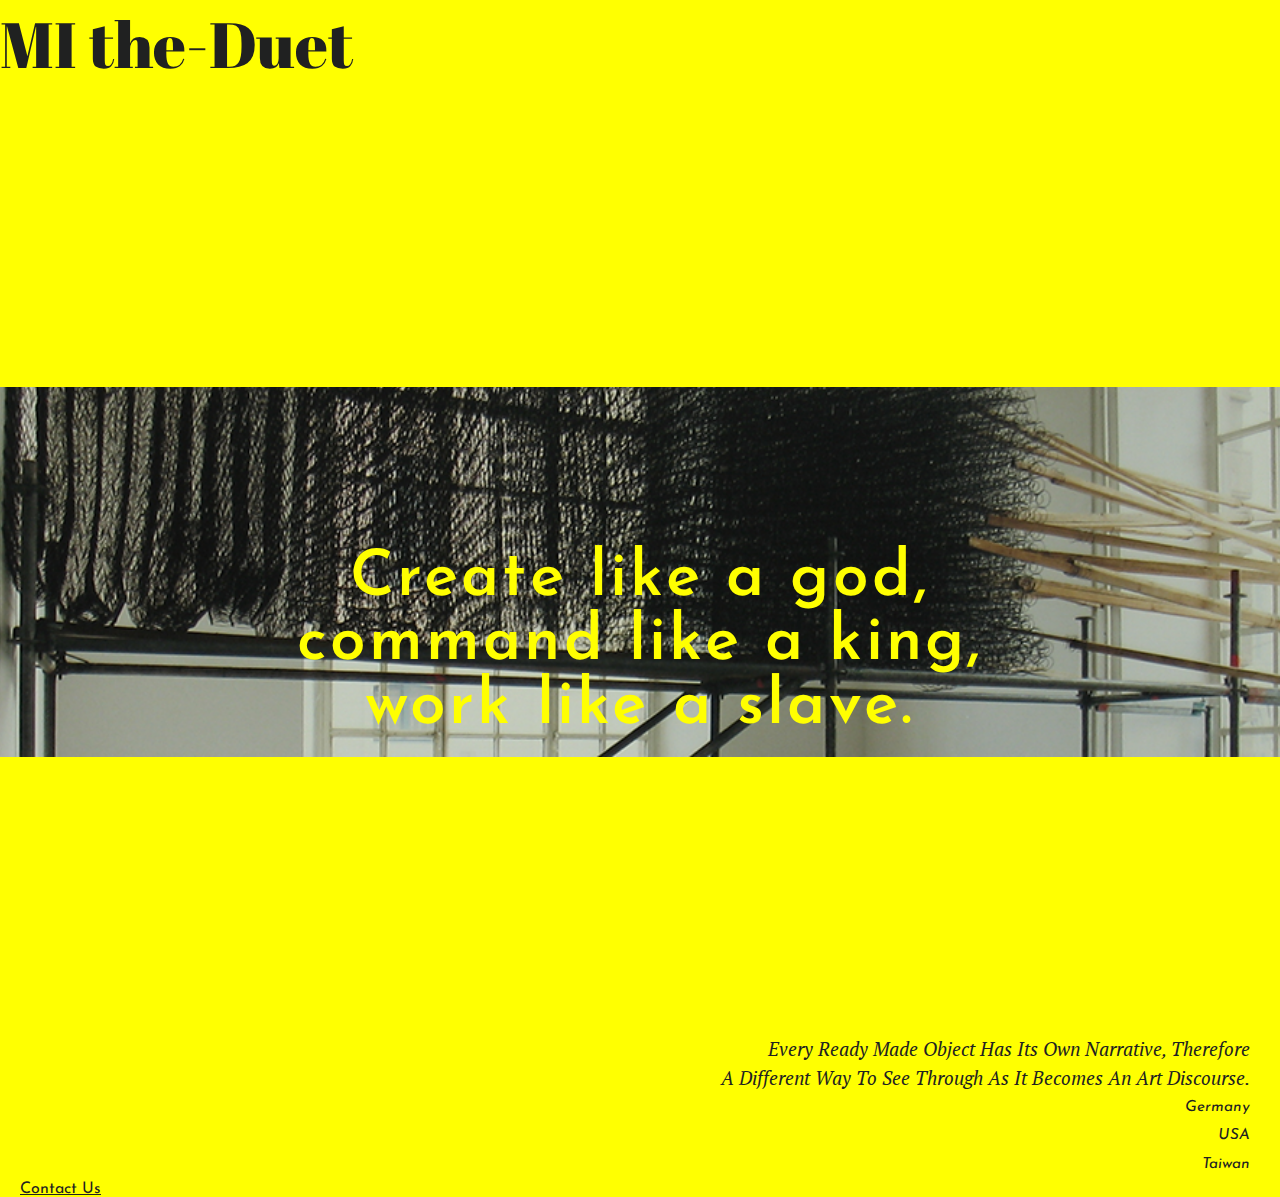
<file: test/index.html>
<!DOCTYPE html>
<html>
<head>
	<title>MI the-DUET</title>
	<link rel="stylesheet" type="text/css" href="css/style.css">
</head>
<body>

	<header>
		<p class= "logo">MI the-Duet</p>
	</header>
	
	<div class= "wrap" id= "splash">
		<h1>Create like a god,<br>command like a king, <br>work like a slave.<br></h1>
			<p id= "author">&ndash; Constantin Brancusi &ndash;</p>
	</div>
	<section id="about">
		<p>Every ready made object has its own narrative, therefore<br>a different way to see through as it becomes an art discourse.</p>
		<ul id= "country">
			<li>Germany</li>
			<li>USA</li>
			<li>Taiwan</li>
		</ul>
	</section>
	<section id="contact">
		<a href="#">Contact Us</a>
	</section>
</body>
</html>
</file>
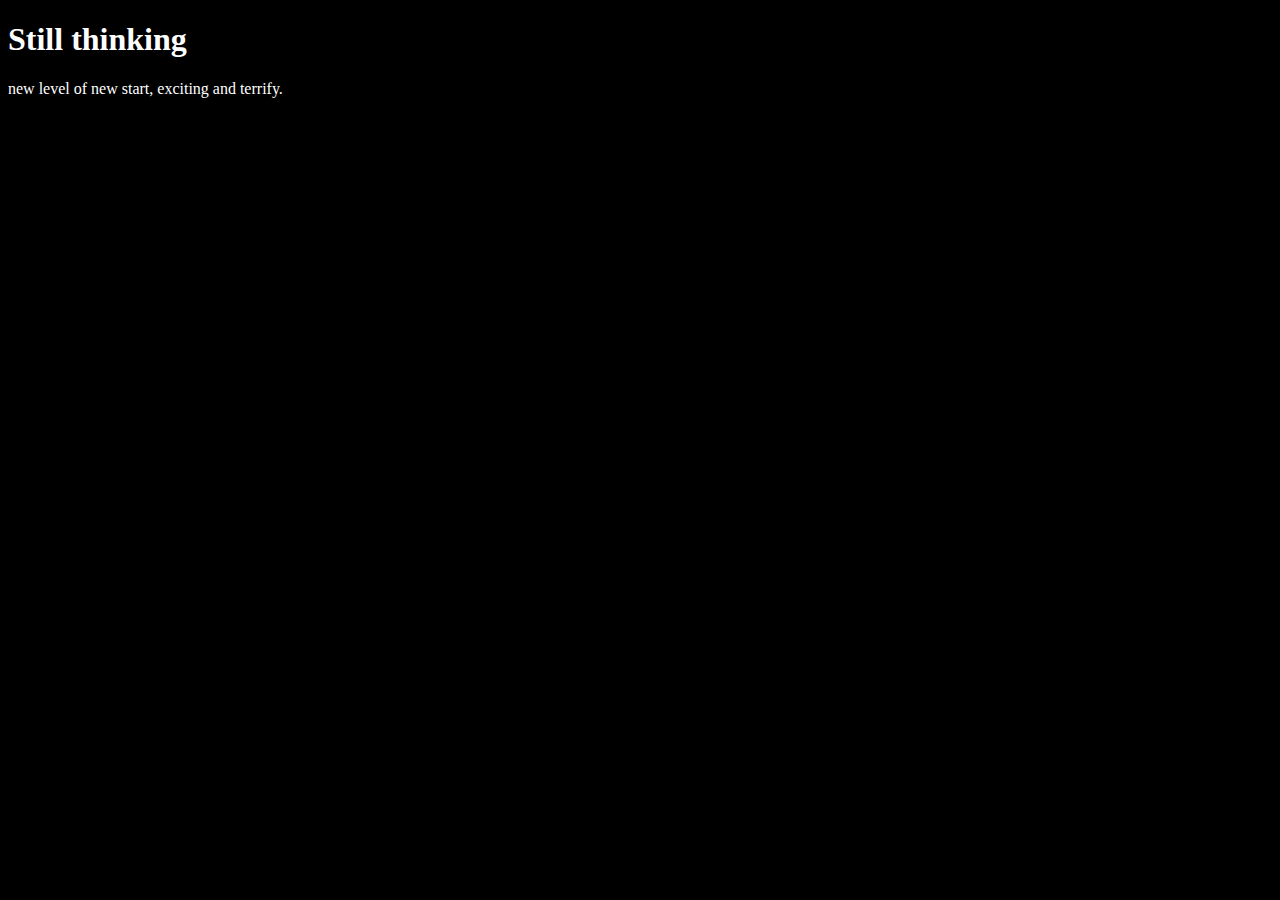
<file: unit_1/index.html>
<!DOCTYPE html>
<html>
<head>
  <title>Fifty</title>
  <link rel="stylesheet" type="text/css" href="css/style.css">
</head>
<body>
  <h1>Still thinking</h1>
  <p>new level of new start, exciting and terrify.</p>
</body>
</html>
</file>
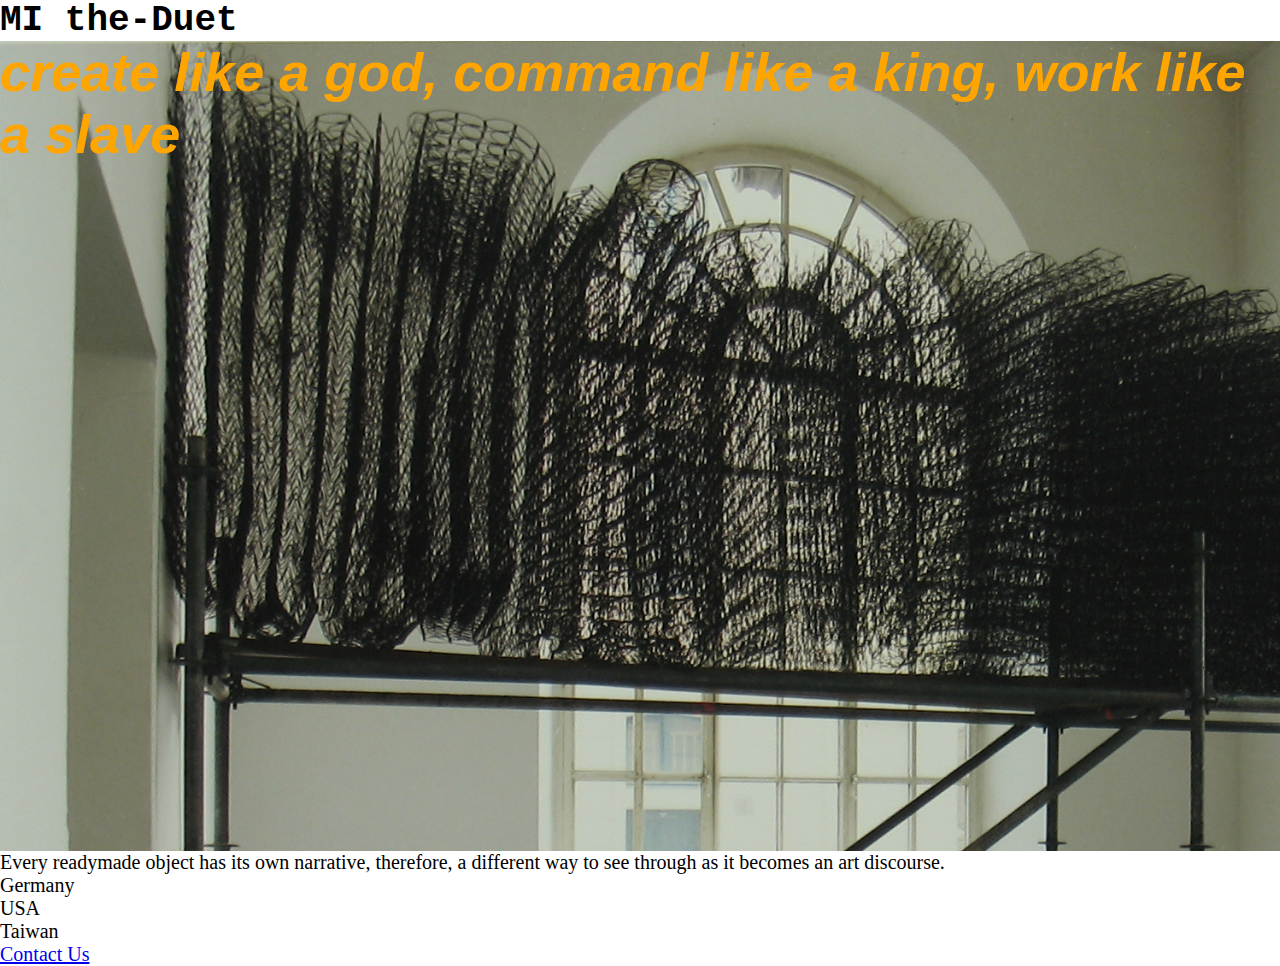
<file: unit_3/index.html>
<!DOCTYPE html>
<html>
<head>
	<title>MI the-DUET</title>
	<link rel="stylesheet" type="text/css" href="css/style.css">
</head>
<body>
	<header>
		<p class="logo">MI the-Duet</p>
	</header>
	<div id="splash">
		<h1>create like a god, command like a king, work like a slave</h1>
	</div>
	<section id="about">
		<p>Every readymade object has its own narrative, therefore, a different way to see through as it becomes an art discourse.</p>
		<ul>
			<li>Germany</li>
			<li>USA</li>
			<li>Taiwan</li>
		</ul>
	</section>
	<section id="contact">
		<a href="#">Contact Us</a>
	</section>
</body>
</html>
</file>
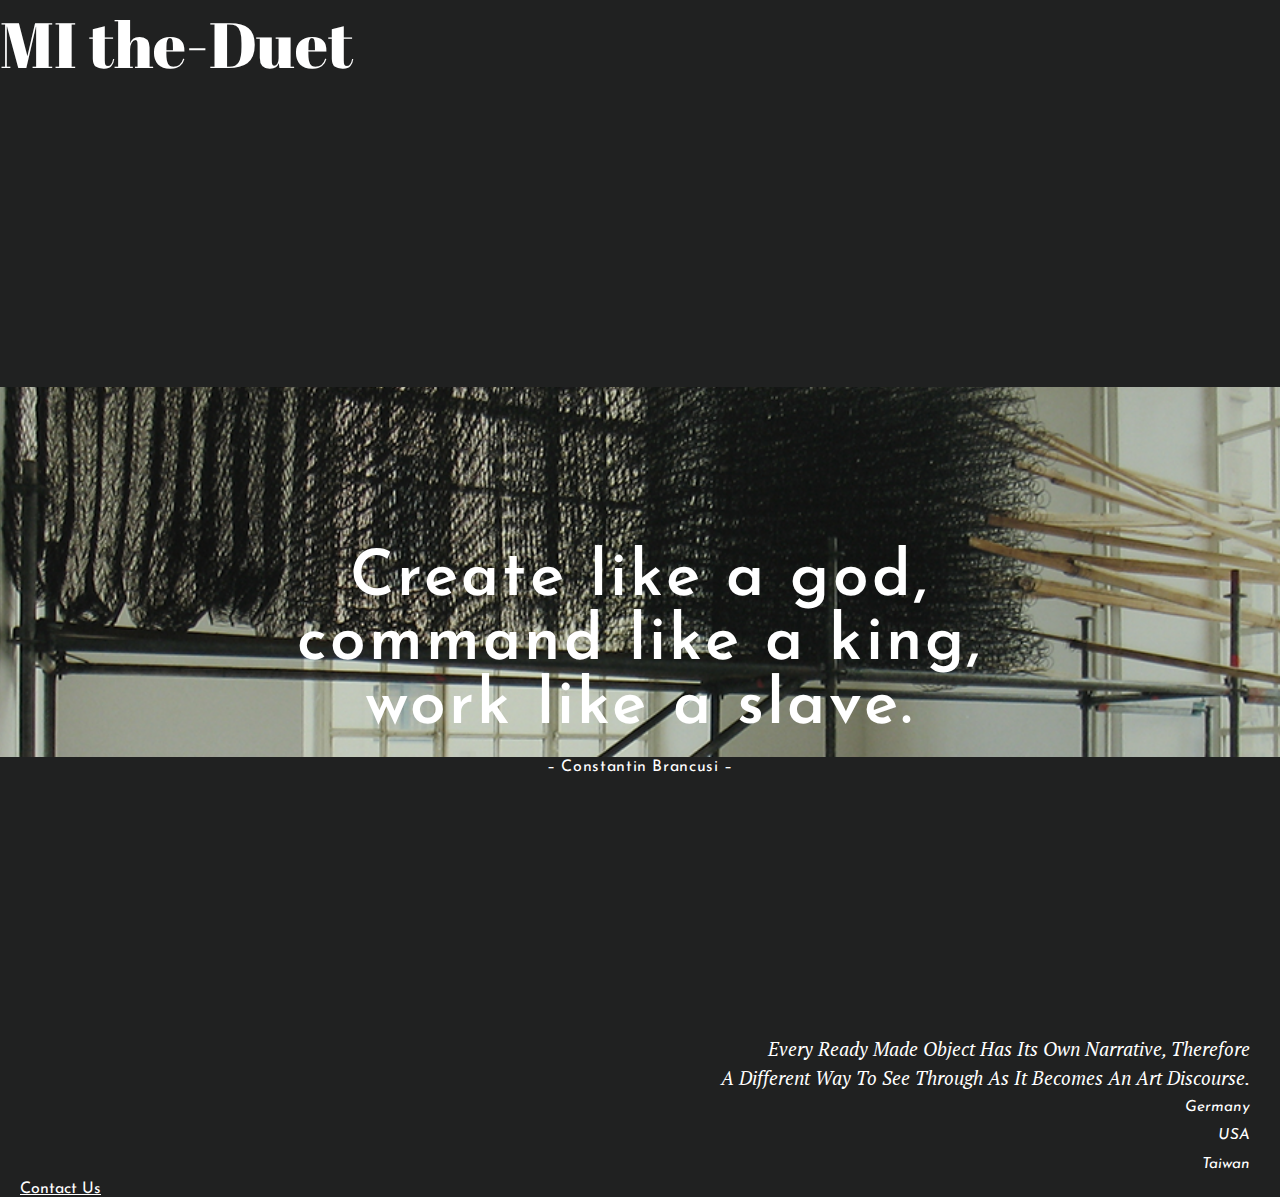
<file: unit_4/index.html>
<!DOCTYPE html>
<html>
<head>
	<title>MI the-DUET</title>
	<link rel="stylesheet" type="text/css" href="css/style.css">
</head>
<body>
	<header>
		<p class="logo">MI the-Duet</p>
	</header>
	<div class="wrap" id="splash">
		<h1>Create like a god,<br>command like a king, <br>work like a slave.<br></h1>
		<p id="author">&ndash; Constantin Brancusi &ndash;</p>
	</div>
	<section id="about">
		<p>Every ready made object has its own narrative, therefore<br>a different way to see through as it becomes an art discourse.</p>
		<ul id="country">
			<li>Germany</li>
			<li>USA</li>
			<li>Taiwan</li>
		</ul>
	</section>
	<section id="contact">
		<a href="#">Contact Us</a>
	</section>
</body>
</html>
</file>
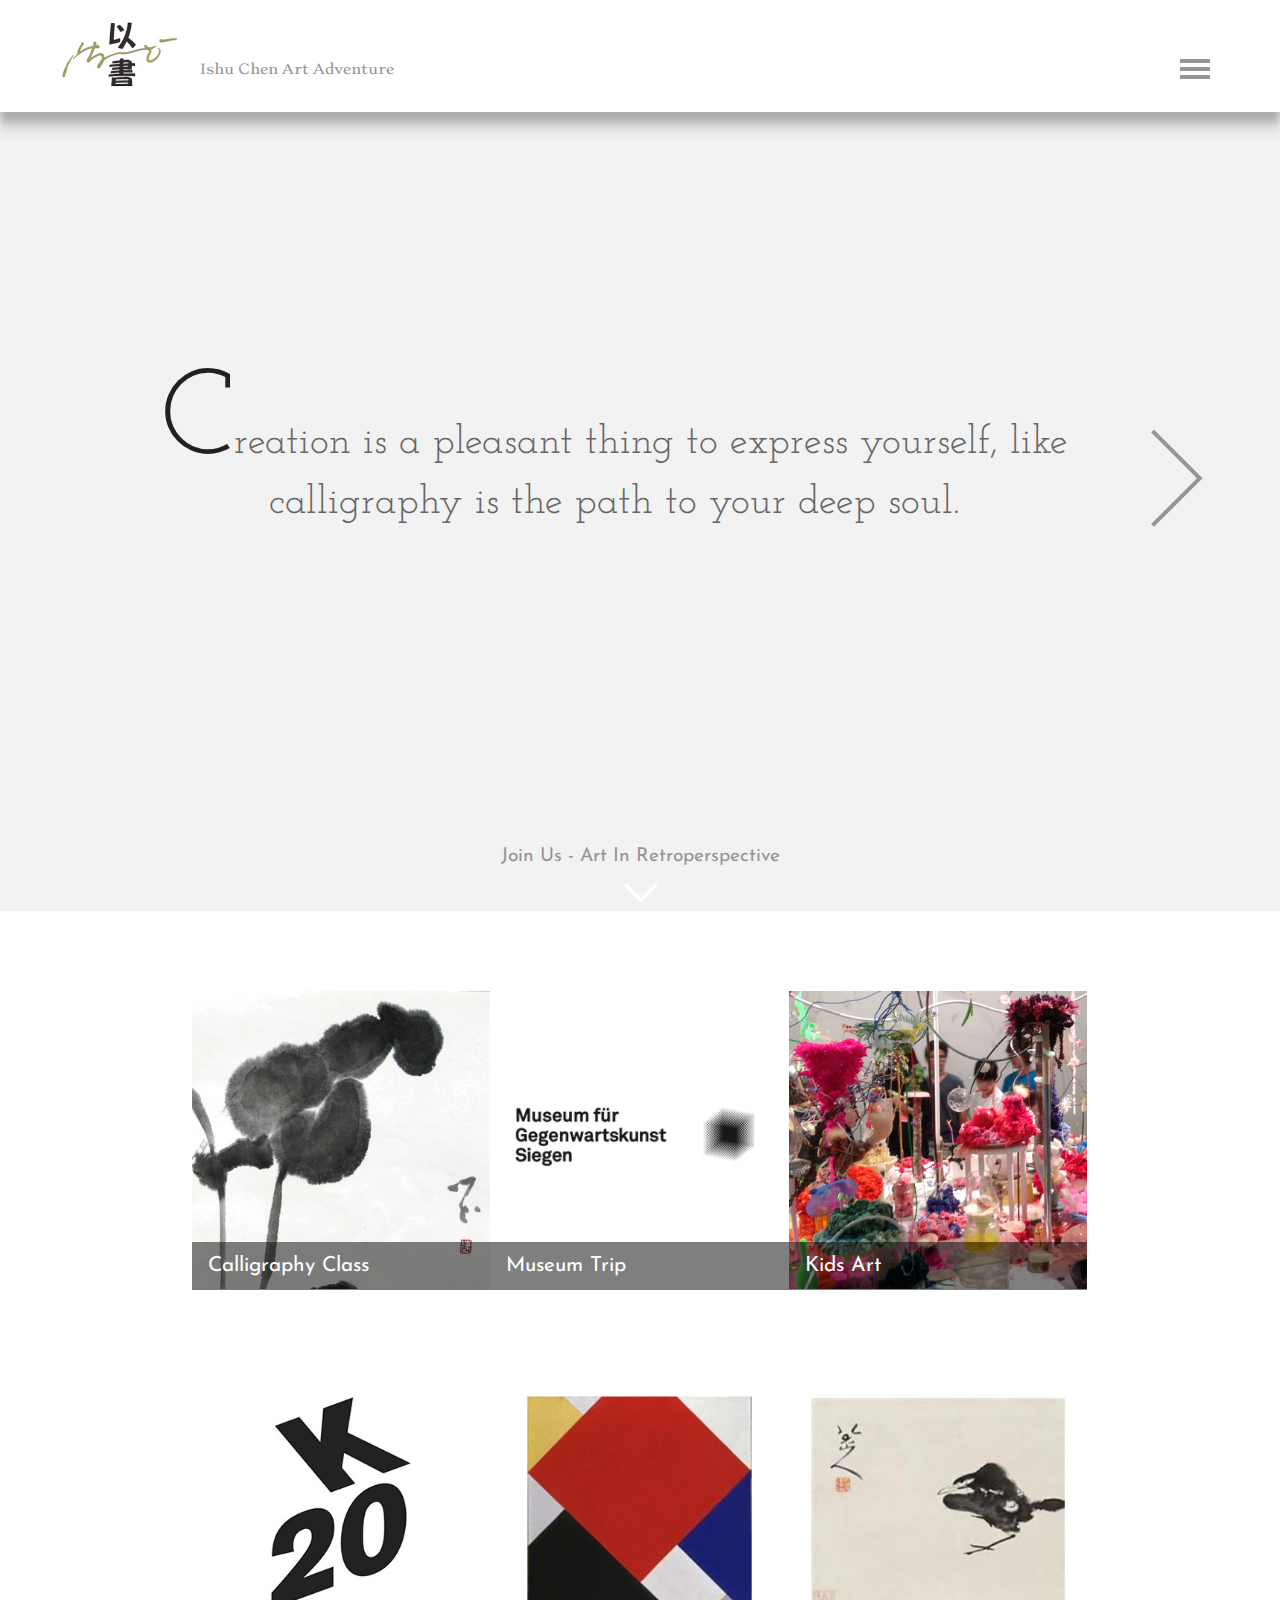
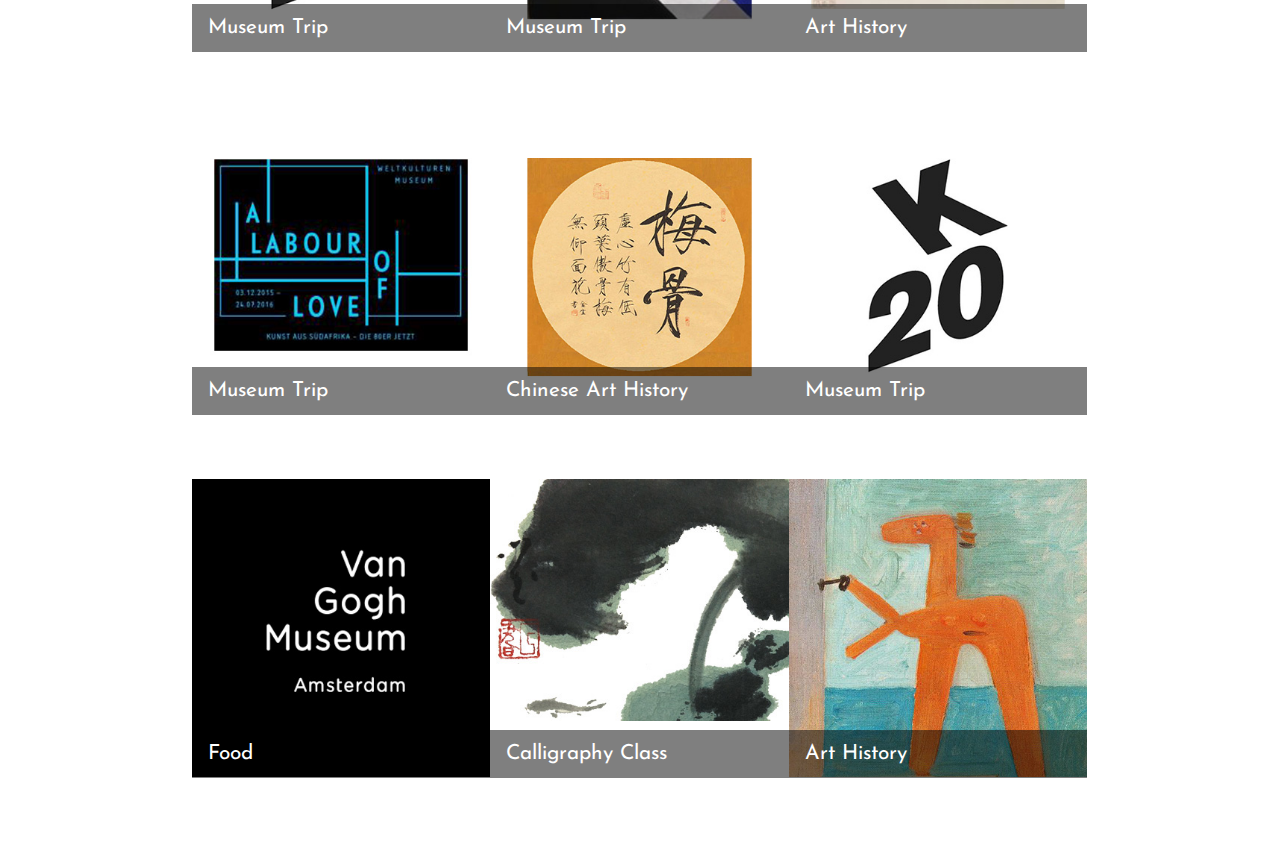
<file: unit_8/index.html>
<!DOCTYPE html>
<html>
<head>
	<title>Ishu-Chen</title>
	<link rel="stylesheet" type="text/css" href="css/style.css">
	<meta name="viewport" content="width=device-width, initial-scale=1.0">
	<script src="https://ajax.googleapis.com/ajax/libs/jquery/2.1.4/jquery.min.js"></script>

	
</head>
<body>
	<nav class="responsive-menu">
	     <ul>
			<li><a href="#">He</a></li>
			<li><a href="#">Phtograph</a></li>
			<li><a href="#">Calligraphy</a></li>
		    <li><a href="#">Painting</a></li>
		    <li><a href="#">Thoughts</a></li>
		</ul>
	</nav>
	<header>
		
		<div class="logo">
		<a href="http://oledino.github.io/unit_8/index.html"><img src="images/ishname-gold.jpg" alt="ishu-logo"></a>
		<p id="webname">Ishu Chen Art Adventure</p>
		<div class="mobile-nav">
			<div class="menu-btn" id="menu-btn">
				<div></div>
				<span></span>
				<span></span>
				<span></span>
			</div>
		</div>
		</div>
		
	</header>
		<div id="contanier" class="swiper-frame">
      <a href="#" id="slider">
      <img src="images/homeswipe4.svg" alt="homeswipe"></a>
      <p class="center-title">Creation is a pleasant thing to express yourself, like calligraphy is the path to your deep soul.</p>
		</div>

 

			
			<div class="nav-down" class="irregular-shape">
				
        <a href="#">
				<p >Join us - Art in retroperspective</p>
				<img src="images/arrow-down1.svg" alt="nav-arrow">
				</a>
			</div>
		</div>

	<section>
  <div class="my_container">
  <ul>
    <li class="block">
      <img src="images/calligraphy-1.jpg">
      <span>Calligraphy Class
      <p>Jan. 15 2016</p>
      </span></a>
    </li>
    <li class="block">
      <!-- <a href="#"> --><img src="images/siegen.jpg">
      <span >Museum Trip</span></a>
    </li>
    <li class="block">
   <!--    <a href="#"> --><img src="images/kidmuseum.jpg">
      <span>Kids Art</span></a>
    </li>
    <li class="block">
     <!--  <a href="#"> --><img src="images/k20.jpg" />
      <span>Museum Trip</span></a>
    </li>
    <li class="block">
    <!--   <a href="#"> --><img src="images/theo-van-doesbrug.jpg">
      <span>Museum Trip</span></a>
    </li>
    <li class="block">
     <!--  <a href="#"> --><img src="images/pada.jpg">
      <span>Art History</span></a>
    </li>
    <li class="block">
      <!-- <a href="#"> --><img src="images/kunstmuzeme2.jpg">
      <span>Museum Trip</span></a>
    </li>
    <li class="block">
     <!--  <a href="#"> --><img src="images/s.jpg">
      <span>Chinese Art History</span></a>
    </li>
    <li class="block">
    <!--   <a href="#"> --><img src="images/k20.jpg">
      <span>Museum Trip</span></a>
    </li>
    <li class="block">
    <!--   <a href="#"> --><img src="images/van_gogh_museum.jpg">
      <span>Food</span></a>
    </li>
    <li class="block">
    <!--   <a href="#" --><img src="images/calligraphy-2.jpg">
      <span>Calligraphy Class</span></a>
    </li>
    <li class="block">
  <!--     <a href="#"> --><img src="images/picaso1928.jpg">
      <span>Art History</span></a>
    </li>

  </ul>  
</div>

</section>
	
	
<!--   /* --><!-- <h1>Still thinking</h1>
  <p>new level of new start, exciting and terrify.</p> --><!-- */ -->
	<script>
	  	jQuery(function($){
	  		$('.menu-btn').click(function(){
	  			$('header').toggleClass('expand')
	  		})
	  	})


      $('li.block').on("touchstart", function (e) {
    "use strict"; //satisfy the code inspectors
    var link = $(this); //preselect the link
    if (link.hasClass('hover')) {
        return true;
    } else {
        link.addClass("hover");
        $('li.block').not(this).removeClass("hover");
        e.preventDefault();
        return false; //extra, and to make sure the function has consistent return points
    }
});


	</script>


</body>
</html>
</file>
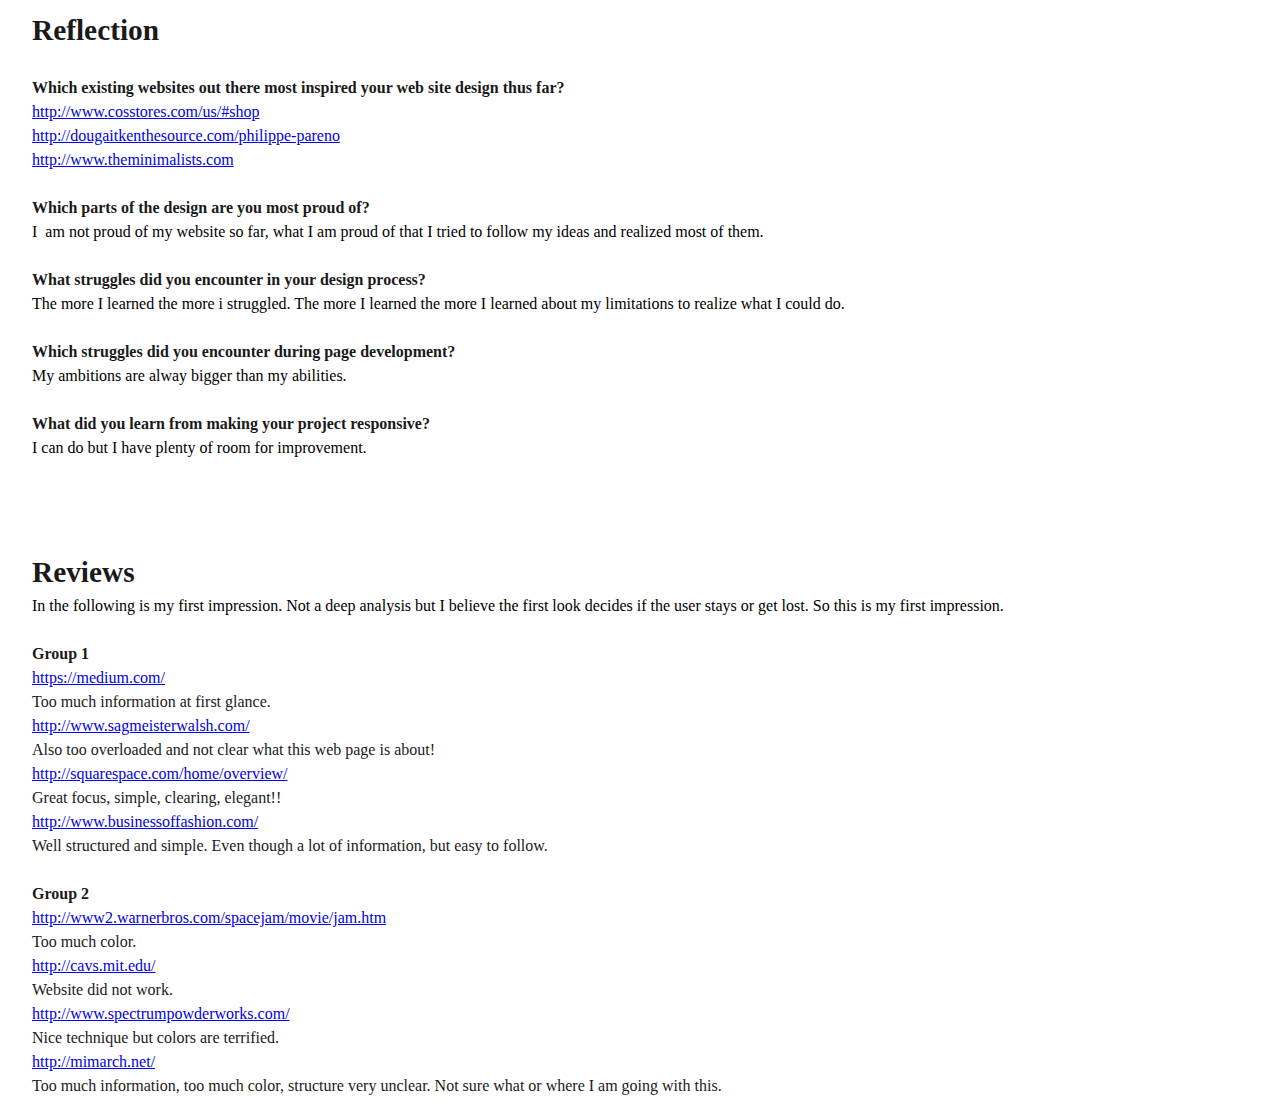
<file: unit_9/unit 9.htm>
<html xmlns:v="urn:schemas-microsoft-com:vml"
xmlns:o="urn:schemas-microsoft-com:office:office"
xmlns:w="urn:schemas-microsoft-com:office:word"
xmlns:m="http://schemas.microsoft.com/office/2004/12/omml"
xmlns:mv="http://macVmlSchemaUri" xmlns="http://www.w3.org/TR/REC-html40">

<head>
<meta name=Title content="">
<meta name=Keywords content="">
<meta http-equiv=Content-Type content="text/html; charset=macintosh">
<meta name=ProgId content=Word.Document>
<meta name=Generator content="Microsoft Word 14">
<meta name=Originator content="Microsoft Word 14">
<link rel=File-List href="unit%209_files/filelist.xml">
<!--[if gte mso 9]><xml>
 <o:DocumentProperties>
  <o:Author>Lars Lee-Potreck</o:Author>
  <o:LastAuthor>Lars Lee-Potreck</o:LastAuthor>
  <o:Revision>2</o:Revision>
  <o:TotalTime>5</o:TotalTime>
  <o:LastPrinted>2015-11-09T05:56:00Z</o:LastPrinted>
  <o:Created>2015-11-09T16:52:00Z</o:Created>
  <o:LastSaved>2015-11-09T16:52:00Z</o:LastSaved>
  <o:Pages>2</o:Pages>
  <o:Words>323</o:Words>
  <o:Characters>1845</o:Characters>
  <o:Lines>15</o:Lines>
  <o:Paragraphs>4</o:Paragraphs>
  <o:CharactersWithSpaces>2164</o:CharactersWithSpaces>
  <o:Version>14.0</o:Version>
 </o:DocumentProperties>
 <o:OfficeDocumentSettings>
  <o:AllowPNG/>
 </o:OfficeDocumentSettings>
</xml><![endif]-->
<link rel=themeData href="unit%209_files/themedata.xml">
<!--[if gte mso 9]><xml>
 <w:WordDocument>
  <w:SpellingState>Clean</w:SpellingState>
  <w:GrammarState>Clean</w:GrammarState>
  <w:TrackMoves/>
  <w:TrackFormatting/>
  <w:PunctuationKerning/>
  <w:ValidateAgainstSchemas/>
  <w:SaveIfXMLInvalid>false</w:SaveIfXMLInvalid>
  <w:IgnoreMixedContent>false</w:IgnoreMixedContent>
  <w:AlwaysShowPlaceholderText>false</w:AlwaysShowPlaceholderText>
  <w:DoNotPromoteQF/>
  <w:LidThemeOther>EN-US</w:LidThemeOther>
  <w:LidThemeAsian>JA</w:LidThemeAsian>
  <w:LidThemeComplexScript>X-NONE</w:LidThemeComplexScript>
  <w:Compatibility>
   <w:BreakWrappedTables/>
   <w:SnapToGridInCell/>
   <w:WrapTextWithPunct/>
   <w:UseAsianBreakRules/>
   <w:DontGrowAutofit/>
   <w:SplitPgBreakAndParaMark/>
   <w:EnableOpenTypeKerning/>
   <w:DontFlipMirrorIndents/>
   <w:OverrideTableStyleHps/>
   <w:UseFELayout/>
  </w:Compatibility>
  <m:mathPr>
   <m:mathFont m:val="Cambria Math"/>
   <m:brkBin m:val="before"/>
   <m:brkBinSub m:val="&#45;-"/>
   <m:smallFrac m:val="off"/>
   <m:dispDef/>
   <m:lMargin m:val="0"/>
   <m:rMargin m:val="0"/>
   <m:defJc m:val="centerGroup"/>
   <m:wrapIndent m:val="1440"/>
   <m:intLim m:val="subSup"/>
   <m:naryLim m:val="undOvr"/>
  </m:mathPr></w:WordDocument>
</xml><![endif]--><!--[if gte mso 9]><xml>
 <w:LatentStyles DefLockedState="false" DefUnhideWhenUsed="true"
  DefSemiHidden="true" DefQFormat="false" DefPriority="99"
  LatentStyleCount="276">
  <w:LsdException Locked="false" Priority="0" SemiHidden="false"
   UnhideWhenUsed="false" QFormat="true" Name="Normal"/>
  <w:LsdException Locked="false" Priority="9" SemiHidden="false"
   UnhideWhenUsed="false" QFormat="true" Name="heading 1"/>
  <w:LsdException Locked="false" Priority="9" QFormat="true" Name="heading 2"/>
  <w:LsdException Locked="false" Priority="9" QFormat="true" Name="heading 3"/>
  <w:LsdException Locked="false" Priority="9" QFormat="true" Name="heading 4"/>
  <w:LsdException Locked="false" Priority="9" QFormat="true" Name="heading 5"/>
  <w:LsdException Locked="false" Priority="9" QFormat="true" Name="heading 6"/>
  <w:LsdException Locked="false" Priority="9" QFormat="true" Name="heading 7"/>
  <w:LsdException Locked="false" Priority="9" QFormat="true" Name="heading 8"/>
  <w:LsdException Locked="false" Priority="9" QFormat="true" Name="heading 9"/>
  <w:LsdException Locked="false" Priority="39" Name="toc 1"/>
  <w:LsdException Locked="false" Priority="39" Name="toc 2"/>
  <w:LsdException Locked="false" Priority="39" Name="toc 3"/>
  <w:LsdException Locked="false" Priority="39" Name="toc 4"/>
  <w:LsdException Locked="false" Priority="39" Name="toc 5"/>
  <w:LsdException Locked="false" Priority="39" Name="toc 6"/>
  <w:LsdException Locked="false" Priority="39" Name="toc 7"/>
  <w:LsdException Locked="false" Priority="39" Name="toc 8"/>
  <w:LsdException Locked="false" Priority="39" Name="toc 9"/>
  <w:LsdException Locked="false" Priority="35" QFormat="true" Name="caption"/>
  <w:LsdException Locked="false" Priority="10" SemiHidden="false"
   UnhideWhenUsed="false" QFormat="true" Name="Title"/>
  <w:LsdException Locked="false" Priority="1" Name="Default Paragraph Font"/>
  <w:LsdException Locked="false" Priority="11" SemiHidden="false"
   UnhideWhenUsed="false" QFormat="true" Name="Subtitle"/>
  <w:LsdException Locked="false" Priority="22" SemiHidden="false"
   UnhideWhenUsed="false" QFormat="true" Name="Strong"/>
  <w:LsdException Locked="false" Priority="20" SemiHidden="false"
   UnhideWhenUsed="false" QFormat="true" Name="Emphasis"/>
  <w:LsdException Locked="false" Priority="59" SemiHidden="false"
   UnhideWhenUsed="false" Name="Table Grid"/>
  <w:LsdException Locked="false" UnhideWhenUsed="false" Name="Placeholder Text"/>
  <w:LsdException Locked="false" Priority="1" SemiHidden="false"
   UnhideWhenUsed="false" QFormat="true" Name="No Spacing"/>
  <w:LsdException Locked="false" Priority="60" SemiHidden="false"
   UnhideWhenUsed="false" Name="Light Shading"/>
  <w:LsdException Locked="false" Priority="61" SemiHidden="false"
   UnhideWhenUsed="false" Name="Light List"/>
  <w:LsdException Locked="false" Priority="62" SemiHidden="false"
   UnhideWhenUsed="false" Name="Light Grid"/>
  <w:LsdException Locked="false" Priority="63" SemiHidden="false"
   UnhideWhenUsed="false" Name="Medium Shading 1"/>
  <w:LsdException Locked="false" Priority="64" SemiHidden="false"
   UnhideWhenUsed="false" Name="Medium Shading 2"/>
  <w:LsdException Locked="false" Priority="65" SemiHidden="false"
   UnhideWhenUsed="false" Name="Medium List 1"/>
  <w:LsdException Locked="false" Priority="66" SemiHidden="false"
   UnhideWhenUsed="false" Name="Medium List 2"/>
  <w:LsdException Locked="false" Priority="67" SemiHidden="false"
   UnhideWhenUsed="false" Name="Medium Grid 1"/>
  <w:LsdException Locked="false" Priority="68" SemiHidden="false"
   UnhideWhenUsed="false" Name="Medium Grid 2"/>
  <w:LsdException Locked="false" Priority="69" SemiHidden="false"
   UnhideWhenUsed="false" Name="Medium Grid 3"/>
  <w:LsdException Locked="false" Priority="70" SemiHidden="false"
   UnhideWhenUsed="false" Name="Dark List"/>
  <w:LsdException Locked="false" Priority="71" SemiHidden="false"
   UnhideWhenUsed="false" Name="Colorful Shading"/>
  <w:LsdException Locked="false" Priority="72" SemiHidden="false"
   UnhideWhenUsed="false" Name="Colorful List"/>
  <w:LsdException Locked="false" Priority="73" SemiHidden="false"
   UnhideWhenUsed="false" Name="Colorful Grid"/>
  <w:LsdException Locked="false" Priority="60" SemiHidden="false"
   UnhideWhenUsed="false" Name="Light Shading Accent 1"/>
  <w:LsdException Locked="false" Priority="61" SemiHidden="false"
   UnhideWhenUsed="false" Name="Light List Accent 1"/>
  <w:LsdException Locked="false" Priority="62" SemiHidden="false"
   UnhideWhenUsed="false" Name="Light Grid Accent 1"/>
  <w:LsdException Locked="false" Priority="63" SemiHidden="false"
   UnhideWhenUsed="false" Name="Medium Shading 1 Accent 1"/>
  <w:LsdException Locked="false" Priority="64" SemiHidden="false"
   UnhideWhenUsed="false" Name="Medium Shading 2 Accent 1"/>
  <w:LsdException Locked="false" Priority="65" SemiHidden="false"
   UnhideWhenUsed="false" Name="Medium List 1 Accent 1"/>
  <w:LsdException Locked="false" UnhideWhenUsed="false" Name="Revision"/>
  <w:LsdException Locked="false" Priority="34" SemiHidden="false"
   UnhideWhenUsed="false" QFormat="true" Name="List Paragraph"/>
  <w:LsdException Locked="false" Priority="29" SemiHidden="false"
   UnhideWhenUsed="false" QFormat="true" Name="Quote"/>
  <w:LsdException Locked="false" Priority="30" SemiHidden="false"
   UnhideWhenUsed="false" QFormat="true" Name="Intense Quote"/>
  <w:LsdException Locked="false" Priority="66" SemiHidden="false"
   UnhideWhenUsed="false" Name="Medium List 2 Accent 1"/>
  <w:LsdException Locked="false" Priority="67" SemiHidden="false"
   UnhideWhenUsed="false" Name="Medium Grid 1 Accent 1"/>
  <w:LsdException Locked="false" Priority="68" SemiHidden="false"
   UnhideWhenUsed="false" Name="Medium Grid 2 Accent 1"/>
  <w:LsdException Locked="false" Priority="69" SemiHidden="false"
   UnhideWhenUsed="false" Name="Medium Grid 3 Accent 1"/>
  <w:LsdException Locked="false" Priority="70" SemiHidden="false"
   UnhideWhenUsed="false" Name="Dark List Accent 1"/>
  <w:LsdException Locked="false" Priority="71" SemiHidden="false"
   UnhideWhenUsed="false" Name="Colorful Shading Accent 1"/>
  <w:LsdException Locked="false" Priority="72" SemiHidden="false"
   UnhideWhenUsed="false" Name="Colorful List Accent 1"/>
  <w:LsdException Locked="false" Priority="73" SemiHidden="false"
   UnhideWhenUsed="false" Name="Colorful Grid Accent 1"/>
  <w:LsdException Locked="false" Priority="60" SemiHidden="false"
   UnhideWhenUsed="false" Name="Light Shading Accent 2"/>
  <w:LsdException Locked="false" Priority="61" SemiHidden="false"
   UnhideWhenUsed="false" Name="Light List Accent 2"/>
  <w:LsdException Locked="false" Priority="62" SemiHidden="false"
   UnhideWhenUsed="false" Name="Light Grid Accent 2"/>
  <w:LsdException Locked="false" Priority="63" SemiHidden="false"
   UnhideWhenUsed="false" Name="Medium Shading 1 Accent 2"/>
  <w:LsdException Locked="false" Priority="64" SemiHidden="false"
   UnhideWhenUsed="false" Name="Medium Shading 2 Accent 2"/>
  <w:LsdException Locked="false" Priority="65" SemiHidden="false"
   UnhideWhenUsed="false" Name="Medium List 1 Accent 2"/>
  <w:LsdException Locked="false" Priority="66" SemiHidden="false"
   UnhideWhenUsed="false" Name="Medium List 2 Accent 2"/>
  <w:LsdException Locked="false" Priority="67" SemiHidden="false"
   UnhideWhenUsed="false" Name="Medium Grid 1 Accent 2"/>
  <w:LsdException Locked="false" Priority="68" SemiHidden="false"
   UnhideWhenUsed="false" Name="Medium Grid 2 Accent 2"/>
  <w:LsdException Locked="false" Priority="69" SemiHidden="false"
   UnhideWhenUsed="false" Name="Medium Grid 3 Accent 2"/>
  <w:LsdException Locked="false" Priority="70" SemiHidden="false"
   UnhideWhenUsed="false" Name="Dark List Accent 2"/>
  <w:LsdException Locked="false" Priority="71" SemiHidden="false"
   UnhideWhenUsed="false" Name="Colorful Shading Accent 2"/>
  <w:LsdException Locked="false" Priority="72" SemiHidden="false"
   UnhideWhenUsed="false" Name="Colorful List Accent 2"/>
  <w:LsdException Locked="false" Priority="73" SemiHidden="false"
   UnhideWhenUsed="false" Name="Colorful Grid Accent 2"/>
  <w:LsdException Locked="false" Priority="60" SemiHidden="false"
   UnhideWhenUsed="false" Name="Light Shading Accent 3"/>
  <w:LsdException Locked="false" Priority="61" SemiHidden="false"
   UnhideWhenUsed="false" Name="Light List Accent 3"/>
  <w:LsdException Locked="false" Priority="62" SemiHidden="false"
   UnhideWhenUsed="false" Name="Light Grid Accent 3"/>
  <w:LsdException Locked="false" Priority="63" SemiHidden="false"
   UnhideWhenUsed="false" Name="Medium Shading 1 Accent 3"/>
  <w:LsdException Locked="false" Priority="64" SemiHidden="false"
   UnhideWhenUsed="false" Name="Medium Shading 2 Accent 3"/>
  <w:LsdException Locked="false" Priority="65" SemiHidden="false"
   UnhideWhenUsed="false" Name="Medium List 1 Accent 3"/>
  <w:LsdException Locked="false" Priority="66" SemiHidden="false"
   UnhideWhenUsed="false" Name="Medium List 2 Accent 3"/>
  <w:LsdException Locked="false" Priority="67" SemiHidden="false"
   UnhideWhenUsed="false" Name="Medium Grid 1 Accent 3"/>
  <w:LsdException Locked="false" Priority="68" SemiHidden="false"
   UnhideWhenUsed="false" Name="Medium Grid 2 Accent 3"/>
  <w:LsdException Locked="false" Priority="69" SemiHidden="false"
   UnhideWhenUsed="false" Name="Medium Grid 3 Accent 3"/>
  <w:LsdException Locked="false" Priority="70" SemiHidden="false"
   UnhideWhenUsed="false" Name="Dark List Accent 3"/>
  <w:LsdException Locked="false" Priority="71" SemiHidden="false"
   UnhideWhenUsed="false" Name="Colorful Shading Accent 3"/>
  <w:LsdException Locked="false" Priority="72" SemiHidden="false"
   UnhideWhenUsed="false" Name="Colorful List Accent 3"/>
  <w:LsdException Locked="false" Priority="73" SemiHidden="false"
   UnhideWhenUsed="false" Name="Colorful Grid Accent 3"/>
  <w:LsdException Locked="false" Priority="60" SemiHidden="false"
   UnhideWhenUsed="false" Name="Light Shading Accent 4"/>
  <w:LsdException Locked="false" Priority="61" SemiHidden="false"
   UnhideWhenUsed="false" Name="Light List Accent 4"/>
  <w:LsdException Locked="false" Priority="62" SemiHidden="false"
   UnhideWhenUsed="false" Name="Light Grid Accent 4"/>
  <w:LsdException Locked="false" Priority="63" SemiHidden="false"
   UnhideWhenUsed="false" Name="Medium Shading 1 Accent 4"/>
  <w:LsdException Locked="false" Priority="64" SemiHidden="false"
   UnhideWhenUsed="false" Name="Medium Shading 2 Accent 4"/>
  <w:LsdException Locked="false" Priority="65" SemiHidden="false"
   UnhideWhenUsed="false" Name="Medium List 1 Accent 4"/>
  <w:LsdException Locked="false" Priority="66" SemiHidden="false"
   UnhideWhenUsed="false" Name="Medium List 2 Accent 4"/>
  <w:LsdException Locked="false" Priority="67" SemiHidden="false"
   UnhideWhenUsed="false" Name="Medium Grid 1 Accent 4"/>
  <w:LsdException Locked="false" Priority="68" SemiHidden="false"
   UnhideWhenUsed="false" Name="Medium Grid 2 Accent 4"/>
  <w:LsdException Locked="false" Priority="69" SemiHidden="false"
   UnhideWhenUsed="false" Name="Medium Grid 3 Accent 4"/>
  <w:LsdException Locked="false" Priority="70" SemiHidden="false"
   UnhideWhenUsed="false" Name="Dark List Accent 4"/>
  <w:LsdException Locked="false" Priority="71" SemiHidden="false"
   UnhideWhenUsed="false" Name="Colorful Shading Accent 4"/>
  <w:LsdException Locked="false" Priority="72" SemiHidden="false"
   UnhideWhenUsed="false" Name="Colorful List Accent 4"/>
  <w:LsdException Locked="false" Priority="73" SemiHidden="false"
   UnhideWhenUsed="false" Name="Colorful Grid Accent 4"/>
  <w:LsdException Locked="false" Priority="60" SemiHidden="false"
   UnhideWhenUsed="false" Name="Light Shading Accent 5"/>
  <w:LsdException Locked="false" Priority="61" SemiHidden="false"
   UnhideWhenUsed="false" Name="Light List Accent 5"/>
  <w:LsdException Locked="false" Priority="62" SemiHidden="false"
   UnhideWhenUsed="false" Name="Light Grid Accent 5"/>
  <w:LsdException Locked="false" Priority="63" SemiHidden="false"
   UnhideWhenUsed="false" Name="Medium Shading 1 Accent 5"/>
  <w:LsdException Locked="false" Priority="64" SemiHidden="false"
   UnhideWhenUsed="false" Name="Medium Shading 2 Accent 5"/>
  <w:LsdException Locked="false" Priority="65" SemiHidden="false"
   UnhideWhenUsed="false" Name="Medium List 1 Accent 5"/>
  <w:LsdException Locked="false" Priority="66" SemiHidden="false"
   UnhideWhenUsed="false" Name="Medium List 2 Accent 5"/>
  <w:LsdException Locked="false" Priority="67" SemiHidden="false"
   UnhideWhenUsed="false" Name="Medium Grid 1 Accent 5"/>
  <w:LsdException Locked="false" Priority="68" SemiHidden="false"
   UnhideWhenUsed="false" Name="Medium Grid 2 Accent 5"/>
  <w:LsdException Locked="false" Priority="69" SemiHidden="false"
   UnhideWhenUsed="false" Name="Medium Grid 3 Accent 5"/>
  <w:LsdException Locked="false" Priority="70" SemiHidden="false"
   UnhideWhenUsed="false" Name="Dark List Accent 5"/>
  <w:LsdException Locked="false" Priority="71" SemiHidden="false"
   UnhideWhenUsed="false" Name="Colorful Shading Accent 5"/>
  <w:LsdException Locked="false" Priority="72" SemiHidden="false"
   UnhideWhenUsed="false" Name="Colorful List Accent 5"/>
  <w:LsdException Locked="false" Priority="73" SemiHidden="false"
   UnhideWhenUsed="false" Name="Colorful Grid Accent 5"/>
  <w:LsdException Locked="false" Priority="60" SemiHidden="false"
   UnhideWhenUsed="false" Name="Light Shading Accent 6"/>
  <w:LsdException Locked="false" Priority="61" SemiHidden="false"
   UnhideWhenUsed="false" Name="Light List Accent 6"/>
  <w:LsdException Locked="false" Priority="62" SemiHidden="false"
   UnhideWhenUsed="false" Name="Light Grid Accent 6"/>
  <w:LsdException Locked="false" Priority="63" SemiHidden="false"
   UnhideWhenUsed="false" Name="Medium Shading 1 Accent 6"/>
  <w:LsdException Locked="false" Priority="64" SemiHidden="false"
   UnhideWhenUsed="false" Name="Medium Shading 2 Accent 6"/>
  <w:LsdException Locked="false" Priority="65" SemiHidden="false"
   UnhideWhenUsed="false" Name="Medium List 1 Accent 6"/>
  <w:LsdException Locked="false" Priority="66" SemiHidden="false"
   UnhideWhenUsed="false" Name="Medium List 2 Accent 6"/>
  <w:LsdException Locked="false" Priority="67" SemiHidden="false"
   UnhideWhenUsed="false" Name="Medium Grid 1 Accent 6"/>
  <w:LsdException Locked="false" Priority="68" SemiHidden="false"
   UnhideWhenUsed="false" Name="Medium Grid 2 Accent 6"/>
  <w:LsdException Locked="false" Priority="69" SemiHidden="false"
   UnhideWhenUsed="false" Name="Medium Grid 3 Accent 6"/>
  <w:LsdException Locked="false" Priority="70" SemiHidden="false"
   UnhideWhenUsed="false" Name="Dark List Accent 6"/>
  <w:LsdException Locked="false" Priority="71" SemiHidden="false"
   UnhideWhenUsed="false" Name="Colorful Shading Accent 6"/>
  <w:LsdException Locked="false" Priority="72" SemiHidden="false"
   UnhideWhenUsed="false" Name="Colorful List Accent 6"/>
  <w:LsdException Locked="false" Priority="73" SemiHidden="false"
   UnhideWhenUsed="false" Name="Colorful Grid Accent 6"/>
  <w:LsdException Locked="false" Priority="19" SemiHidden="false"
   UnhideWhenUsed="false" QFormat="true" Name="Subtle Emphasis"/>
  <w:LsdException Locked="false" Priority="21" SemiHidden="false"
   UnhideWhenUsed="false" QFormat="true" Name="Intense Emphasis"/>
  <w:LsdException Locked="false" Priority="31" SemiHidden="false"
   UnhideWhenUsed="false" QFormat="true" Name="Subtle Reference"/>
  <w:LsdException Locked="false" Priority="32" SemiHidden="false"
   UnhideWhenUsed="false" QFormat="true" Name="Intense Reference"/>
  <w:LsdException Locked="false" Priority="33" SemiHidden="false"
   UnhideWhenUsed="false" QFormat="true" Name="Book Title"/>
  <w:LsdException Locked="false" Priority="37" Name="Bibliography"/>
  <w:LsdException Locked="false" Priority="39" QFormat="true" Name="TOC Heading"/>
 </w:LatentStyles>
</xml><![endif]-->
<style>
<!--
 /* Font Definitions */
@font-face
	{font-family:"Courier New";
	panose-1:2 7 3 9 2 2 5 2 4 4;
	mso-font-charset:0;
	mso-generic-font-family:auto;
	mso-font-pitch:variable;
	mso-font-signature:-536859905 -1073711037 9 0 511 0;}
@font-face
	{font-family:Wingdings;
	panose-1:5 0 0 0 0 0 0 0 0 0;
	mso-font-charset:2;
	mso-generic-font-family:auto;
	mso-font-pitch:variable;
	mso-font-signature:0 268435456 0 0 -2147483648 0;}
@font-face
	{font-family:"\FF2D\FF33 \660E\671D";
	mso-font-charset:78;
	mso-generic-font-family:auto;
	mso-font-pitch:variable;
	mso-font-signature:1 134676480 16 0 131072 0;}
@font-face
	{font-family:"\FF2D\FF33 \660E\671D";
	mso-font-charset:78;
	mso-generic-font-family:auto;
	mso-font-pitch:variable;
	mso-font-signature:1 134676480 16 0 131072 0;}
@font-face
	{font-family:Calibri;
	panose-1:2 15 5 2 2 2 4 3 2 4;
	mso-font-charset:0;
	mso-generic-font-family:auto;
	mso-font-pitch:variable;
	mso-font-signature:-520092929 1073786111 9 0 415 0;}
@font-face
	{font-family:Cambria;
	panose-1:2 4 5 3 5 4 6 3 2 4;
	mso-font-charset:0;
	mso-generic-font-family:auto;
	mso-font-pitch:variable;
	mso-font-signature:-536870145 1073743103 0 0 415 0;}
@font-face
	{font-family:"Book Antiqua";
	panose-1:2 4 6 2 5 3 5 3 3 4;
	mso-font-charset:0;
	mso-generic-font-family:auto;
	mso-font-pitch:variable;
	mso-font-signature:3 0 0 0 1 0;}
@font-face
	{font-family:Georgia;
	panose-1:2 4 5 2 5 4 5 2 3 3;
	mso-font-charset:0;
	mso-generic-font-family:auto;
	mso-font-pitch:variable;
	mso-font-signature:3 0 0 0 1 0;}
@font-face
	{font-family:--unknown-13--;
	panose-1:0 0 0 0 0 0 0 0 0 0;
	mso-font-alt:Cambria;
	mso-font-charset:0;
	mso-generic-font-family:auto;
	mso-font-format:other;
	mso-font-pitch:auto;
	mso-font-signature:3 0 0 0 1 0;}
@font-face
	{font-family:News706BT-RomanC;
	panose-1:0 0 0 0 0 0 0 0 0 0;
	mso-font-alt:Cambria;
	mso-font-charset:0;
	mso-generic-font-family:auto;
	mso-font-format:other;
	mso-font-pitch:auto;
	mso-font-signature:3 0 0 0 1 0;}
 /* Style Definitions */
p.MsoNormal, li.MsoNormal, div.MsoNormal
	{mso-style-unhide:no;
	mso-style-qformat:yes;
	mso-style-parent:"";
	margin:0cm;
	margin-bottom:.0001pt;
	mso-pagination:widow-orphan;
	font-size:12.0pt;
	font-family:Cambria;
	mso-ascii-font-family:Cambria;
	mso-ascii-theme-font:minor-latin;
	mso-fareast-font-family:"\FF2D\FF33 \660E\671D";
	mso-fareast-theme-font:minor-fareast;
	mso-hansi-font-family:Cambria;
	mso-hansi-theme-font:minor-latin;
	mso-bidi-font-family:"Times New Roman";
	mso-bidi-theme-font:minor-bidi;}
a:link, span.MsoHyperlink
	{mso-style-noshow:yes;
	mso-style-priority:99;
	color:blue;
	mso-themecolor:hyperlink;
	text-decoration:underline;
	text-underline:single;}
a:visited, span.MsoHyperlinkFollowed
	{mso-style-noshow:yes;
	mso-style-priority:99;
	color:purple;
	mso-themecolor:followedhyperlink;
	text-decoration:underline;
	text-underline:single;}
p.MsoListParagraph, li.MsoListParagraph, div.MsoListParagraph
	{mso-style-priority:34;
	mso-style-unhide:no;
	mso-style-qformat:yes;
	margin-top:0cm;
	margin-right:0cm;
	margin-bottom:0cm;
	margin-left:36.0pt;
	margin-bottom:.0001pt;
	mso-add-space:auto;
	mso-pagination:widow-orphan;
	font-size:12.0pt;
	font-family:Cambria;
	mso-ascii-font-family:Cambria;
	mso-ascii-theme-font:minor-latin;
	mso-fareast-font-family:"\FF2D\FF33 \660E\671D";
	mso-fareast-theme-font:minor-fareast;
	mso-hansi-font-family:Cambria;
	mso-hansi-theme-font:minor-latin;
	mso-bidi-font-family:"Times New Roman";
	mso-bidi-theme-font:minor-bidi;}
p.MsoListParagraphCxSpFirst, li.MsoListParagraphCxSpFirst, div.MsoListParagraphCxSpFirst
	{mso-style-priority:34;
	mso-style-unhide:no;
	mso-style-qformat:yes;
	mso-style-type:export-only;
	margin-top:0cm;
	margin-right:0cm;
	margin-bottom:0cm;
	margin-left:36.0pt;
	margin-bottom:.0001pt;
	mso-add-space:auto;
	mso-pagination:widow-orphan;
	font-size:12.0pt;
	font-family:Cambria;
	mso-ascii-font-family:Cambria;
	mso-ascii-theme-font:minor-latin;
	mso-fareast-font-family:"\FF2D\FF33 \660E\671D";
	mso-fareast-theme-font:minor-fareast;
	mso-hansi-font-family:Cambria;
	mso-hansi-theme-font:minor-latin;
	mso-bidi-font-family:"Times New Roman";
	mso-bidi-theme-font:minor-bidi;}
p.MsoListParagraphCxSpMiddle, li.MsoListParagraphCxSpMiddle, div.MsoListParagraphCxSpMiddle
	{mso-style-priority:34;
	mso-style-unhide:no;
	mso-style-qformat:yes;
	mso-style-type:export-only;
	margin-top:0cm;
	margin-right:0cm;
	margin-bottom:0cm;
	margin-left:36.0pt;
	margin-bottom:.0001pt;
	mso-add-space:auto;
	mso-pagination:widow-orphan;
	font-size:12.0pt;
	font-family:Cambria;
	mso-ascii-font-family:Cambria;
	mso-ascii-theme-font:minor-latin;
	mso-fareast-font-family:"\FF2D\FF33 \660E\671D";
	mso-fareast-theme-font:minor-fareast;
	mso-hansi-font-family:Cambria;
	mso-hansi-theme-font:minor-latin;
	mso-bidi-font-family:"Times New Roman";
	mso-bidi-theme-font:minor-bidi;}
p.MsoListParagraphCxSpLast, li.MsoListParagraphCxSpLast, div.MsoListParagraphCxSpLast
	{mso-style-priority:34;
	mso-style-unhide:no;
	mso-style-qformat:yes;
	mso-style-type:export-only;
	margin-top:0cm;
	margin-right:0cm;
	margin-bottom:0cm;
	margin-left:36.0pt;
	margin-bottom:.0001pt;
	mso-add-space:auto;
	mso-pagination:widow-orphan;
	font-size:12.0pt;
	font-family:Cambria;
	mso-ascii-font-family:Cambria;
	mso-ascii-theme-font:minor-latin;
	mso-fareast-font-family:"\FF2D\FF33 \660E\671D";
	mso-fareast-theme-font:minor-fareast;
	mso-hansi-font-family:Cambria;
	mso-hansi-theme-font:minor-latin;
	mso-bidi-font-family:"Times New Roman";
	mso-bidi-theme-font:minor-bidi;}
span.SpellE
	{mso-style-name:"";
	mso-spl-e:yes;}
span.GramE
	{mso-style-name:"";
	mso-gram-e:yes;}
.MsoChpDefault
	{mso-style-type:export-only;
	mso-default-props:yes;
	font-family:Cambria;
	mso-ascii-font-family:Cambria;
	mso-ascii-theme-font:minor-latin;
	mso-fareast-font-family:"\FF2D\FF33 \660E\671D";
	mso-fareast-theme-font:minor-fareast;
	mso-hansi-font-family:Cambria;
	mso-hansi-theme-font:minor-latin;
	mso-bidi-font-family:"Times New Roman";
	mso-bidi-theme-font:minor-bidi;}
@page WordSection1
	{size:612.0pt 792.0pt;
	margin:72.0pt 90.0pt 72.0pt 90.0pt;
	mso-header-margin:36.0pt;
	mso-footer-margin:36.0pt;
	mso-paper-source:0;}
div.WordSection1
	{page:WordSection1;}
 /* List Definitions */
@list l0
	{mso-list-id:1;
	mso-list-type:hybrid;
	mso-list-template-ids:1 1 -1 -1 -1 -1 -1 -1 -1 -1;}
@list l0:level1
	{mso-level-number-format:bullet;
	mso-level-text:\25AA;
	mso-level-tab-stop:none;
	mso-level-number-position:left;
	text-indent:-18.0pt;}
@list l0:level2
	{mso-level-start-at:0;
	mso-level-text:"";
	mso-level-tab-stop:none;
	mso-level-number-position:left;
	margin-left:0cm;
	text-indent:0cm;}
@list l0:level3
	{mso-level-start-at:0;
	mso-level-text:"";
	mso-level-tab-stop:none;
	mso-level-number-position:left;
	margin-left:0cm;
	text-indent:0cm;}
@list l0:level4
	{mso-level-start-at:0;
	mso-level-text:"";
	mso-level-tab-stop:none;
	mso-level-number-position:left;
	margin-left:0cm;
	text-indent:0cm;}
@list l0:level5
	{mso-level-start-at:0;
	mso-level-text:"";
	mso-level-tab-stop:none;
	mso-level-number-position:left;
	margin-left:0cm;
	text-indent:0cm;}
@list l0:level6
	{mso-level-start-at:0;
	mso-level-text:"";
	mso-level-tab-stop:none;
	mso-level-number-position:left;
	margin-left:0cm;
	text-indent:0cm;}
@list l0:level7
	{mso-level-start-at:0;
	mso-level-text:"";
	mso-level-tab-stop:none;
	mso-level-number-position:left;
	margin-left:0cm;
	text-indent:0cm;}
@list l0:level8
	{mso-level-start-at:0;
	mso-level-text:"";
	mso-level-tab-stop:none;
	mso-level-number-position:left;
	margin-left:0cm;
	text-indent:0cm;}
@list l0:level9
	{mso-level-start-at:0;
	mso-level-text:"";
	mso-level-tab-stop:none;
	mso-level-number-position:left;
	margin-left:0cm;
	text-indent:0cm;}
@list l1
	{mso-list-id:3;
	mso-list-type:hybrid;
	mso-list-template-ids:3 201 -1 -1 -1 -1 -1 -1 -1 -1;}
@list l1:level1
	{mso-level-number-format:bullet;
	mso-level-text:\25AA;
	mso-level-tab-stop:none;
	mso-level-number-position:left;
	text-indent:-18.0pt;}
@list l1:level2
	{mso-level-start-at:0;
	mso-level-text:"";
	mso-level-tab-stop:none;
	mso-level-number-position:left;
	margin-left:0cm;
	text-indent:0cm;}
@list l1:level3
	{mso-level-start-at:0;
	mso-level-text:"";
	mso-level-tab-stop:none;
	mso-level-number-position:left;
	margin-left:0cm;
	text-indent:0cm;}
@list l1:level4
	{mso-level-start-at:0;
	mso-level-text:"";
	mso-level-tab-stop:none;
	mso-level-number-position:left;
	margin-left:0cm;
	text-indent:0cm;}
@list l1:level5
	{mso-level-start-at:0;
	mso-level-text:"";
	mso-level-tab-stop:none;
	mso-level-number-position:left;
	margin-left:0cm;
	text-indent:0cm;}
@list l1:level6
	{mso-level-start-at:0;
	mso-level-text:"";
	mso-level-tab-stop:none;
	mso-level-number-position:left;
	margin-left:0cm;
	text-indent:0cm;}
@list l1:level7
	{mso-level-start-at:0;
	mso-level-text:"";
	mso-level-tab-stop:none;
	mso-level-number-position:left;
	margin-left:0cm;
	text-indent:0cm;}
@list l1:level8
	{mso-level-start-at:0;
	mso-level-text:"";
	mso-level-tab-stop:none;
	mso-level-number-position:left;
	margin-left:0cm;
	text-indent:0cm;}
@list l1:level9
	{mso-level-start-at:0;
	mso-level-text:"";
	mso-level-tab-stop:none;
	mso-level-number-position:left;
	margin-left:0cm;
	text-indent:0cm;}
@list l2
	{mso-list-id:4;
	mso-list-type:hybrid;
	mso-list-template-ids:4 301 -1 -1 -1 -1 -1 -1 -1 -1;}
@list l2:level1
	{mso-level-number-format:bullet;
	mso-level-text:\25AA;
	mso-level-tab-stop:none;
	mso-level-number-position:left;
	text-indent:-18.0pt;}
@list l2:level2
	{mso-level-start-at:0;
	mso-level-text:"";
	mso-level-tab-stop:none;
	mso-level-number-position:left;
	margin-left:0cm;
	text-indent:0cm;}
@list l2:level3
	{mso-level-start-at:0;
	mso-level-text:"";
	mso-level-tab-stop:none;
	mso-level-number-position:left;
	margin-left:0cm;
	text-indent:0cm;}
@list l2:level4
	{mso-level-start-at:0;
	mso-level-text:"";
	mso-level-tab-stop:none;
	mso-level-number-position:left;
	margin-left:0cm;
	text-indent:0cm;}
@list l2:level5
	{mso-level-start-at:0;
	mso-level-text:"";
	mso-level-tab-stop:none;
	mso-level-number-position:left;
	margin-left:0cm;
	text-indent:0cm;}
@list l2:level6
	{mso-level-start-at:0;
	mso-level-text:"";
	mso-level-tab-stop:none;
	mso-level-number-position:left;
	margin-left:0cm;
	text-indent:0cm;}
@list l2:level7
	{mso-level-start-at:0;
	mso-level-text:"";
	mso-level-tab-stop:none;
	mso-level-number-position:left;
	margin-left:0cm;
	text-indent:0cm;}
@list l2:level8
	{mso-level-start-at:0;
	mso-level-text:"";
	mso-level-tab-stop:none;
	mso-level-number-position:left;
	margin-left:0cm;
	text-indent:0cm;}
@list l2:level9
	{mso-level-start-at:0;
	mso-level-text:"";
	mso-level-tab-stop:none;
	mso-level-number-position:left;
	margin-left:0cm;
	text-indent:0cm;}
@list l3
	{mso-list-id:5;
	mso-list-type:hybrid;
	mso-list-template-ids:5 401 -1 -1 -1 -1 -1 -1 -1 -1;}
@list l3:level1
	{mso-level-number-format:bullet;
	mso-level-text:\25AA;
	mso-level-tab-stop:none;
	mso-level-number-position:left;
	text-indent:-18.0pt;}
@list l3:level2
	{mso-level-start-at:0;
	mso-level-text:"";
	mso-level-tab-stop:none;
	mso-level-number-position:left;
	margin-left:0cm;
	text-indent:0cm;}
@list l3:level3
	{mso-level-start-at:0;
	mso-level-text:"";
	mso-level-tab-stop:none;
	mso-level-number-position:left;
	margin-left:0cm;
	text-indent:0cm;}
@list l3:level4
	{mso-level-start-at:0;
	mso-level-text:"";
	mso-level-tab-stop:none;
	mso-level-number-position:left;
	margin-left:0cm;
	text-indent:0cm;}
@list l3:level5
	{mso-level-start-at:0;
	mso-level-text:"";
	mso-level-tab-stop:none;
	mso-level-number-position:left;
	margin-left:0cm;
	text-indent:0cm;}
@list l3:level6
	{mso-level-start-at:0;
	mso-level-text:"";
	mso-level-tab-stop:none;
	mso-level-number-position:left;
	margin-left:0cm;
	text-indent:0cm;}
@list l3:level7
	{mso-level-start-at:0;
	mso-level-text:"";
	mso-level-tab-stop:none;
	mso-level-number-position:left;
	margin-left:0cm;
	text-indent:0cm;}
@list l3:level8
	{mso-level-start-at:0;
	mso-level-text:"";
	mso-level-tab-stop:none;
	mso-level-number-position:left;
	margin-left:0cm;
	text-indent:0cm;}
@list l3:level9
	{mso-level-start-at:0;
	mso-level-text:"";
	mso-level-tab-stop:none;
	mso-level-number-position:left;
	margin-left:0cm;
	text-indent:0cm;}
@list l4
	{mso-list-id:6;
	mso-list-type:hybrid;
	mso-list-template-ids:6 501 -1 -1 -1 -1 -1 -1 -1 -1;}
@list l4:level1
	{mso-level-number-format:bullet;
	mso-level-text:\25AA;
	mso-level-tab-stop:none;
	mso-level-number-position:left;
	text-indent:-18.0pt;}
@list l4:level2
	{mso-level-start-at:0;
	mso-level-text:"";
	mso-level-tab-stop:none;
	mso-level-number-position:left;
	margin-left:0cm;
	text-indent:0cm;}
@list l4:level3
	{mso-level-start-at:0;
	mso-level-text:"";
	mso-level-tab-stop:none;
	mso-level-number-position:left;
	margin-left:0cm;
	text-indent:0cm;}
@list l4:level4
	{mso-level-start-at:0;
	mso-level-text:"";
	mso-level-tab-stop:none;
	mso-level-number-position:left;
	margin-left:0cm;
	text-indent:0cm;}
@list l4:level5
	{mso-level-start-at:0;
	mso-level-text:"";
	mso-level-tab-stop:none;
	mso-level-number-position:left;
	margin-left:0cm;
	text-indent:0cm;}
@list l4:level6
	{mso-level-start-at:0;
	mso-level-text:"";
	mso-level-tab-stop:none;
	mso-level-number-position:left;
	margin-left:0cm;
	text-indent:0cm;}
@list l4:level7
	{mso-level-start-at:0;
	mso-level-text:"";
	mso-level-tab-stop:none;
	mso-level-number-position:left;
	margin-left:0cm;
	text-indent:0cm;}
@list l4:level8
	{mso-level-start-at:0;
	mso-level-text:"";
	mso-level-tab-stop:none;
	mso-level-number-position:left;
	margin-left:0cm;
	text-indent:0cm;}
@list l4:level9
	{mso-level-start-at:0;
	mso-level-text:"";
	mso-level-tab-stop:none;
	mso-level-number-position:left;
	margin-left:0cm;
	text-indent:0cm;}
@list l5
	{mso-list-id:913856321;
	mso-list-type:hybrid;
	mso-list-template-ids:701134704 67698689 67698691 67698693 67698689 67698691 67698693 67698689 67698691 67698693;}
@list l5:level1
	{mso-level-number-format:bullet;
	mso-level-text:\F0B7;
	mso-level-tab-stop:none;
	mso-level-number-position:left;
	text-indent:-18.0pt;
	font-family:Symbol;}
@list l5:level2
	{mso-level-number-format:bullet;
	mso-level-text:o;
	mso-level-tab-stop:none;
	mso-level-number-position:left;
	text-indent:-18.0pt;
	font-family:"Courier New";
	mso-bidi-font-family:"Times New Roman";}
@list l5:level3
	{mso-level-number-format:bullet;
	mso-level-text:\F0A7;
	mso-level-tab-stop:none;
	mso-level-number-position:left;
	text-indent:-18.0pt;
	font-family:Wingdings;}
@list l5:level4
	{mso-level-number-format:bullet;
	mso-level-text:\F0B7;
	mso-level-tab-stop:none;
	mso-level-number-position:left;
	text-indent:-18.0pt;
	font-family:Symbol;}
@list l5:level5
	{mso-level-number-format:bullet;
	mso-level-text:o;
	mso-level-tab-stop:none;
	mso-level-number-position:left;
	text-indent:-18.0pt;
	font-family:"Courier New";
	mso-bidi-font-family:"Times New Roman";}
@list l5:level6
	{mso-level-number-format:bullet;
	mso-level-text:\F0A7;
	mso-level-tab-stop:none;
	mso-level-number-position:left;
	text-indent:-18.0pt;
	font-family:Wingdings;}
@list l5:level7
	{mso-level-number-format:bullet;
	mso-level-text:\F0B7;
	mso-level-tab-stop:none;
	mso-level-number-position:left;
	text-indent:-18.0pt;
	font-family:Symbol;}
@list l5:level8
	{mso-level-number-format:bullet;
	mso-level-text:o;
	mso-level-tab-stop:none;
	mso-level-number-position:left;
	text-indent:-18.0pt;
	font-family:"Courier New";
	mso-bidi-font-family:"Times New Roman";}
@list l5:level9
	{mso-level-number-format:bullet;
	mso-level-text:\F0A7;
	mso-level-tab-stop:none;
	mso-level-number-position:left;
	text-indent:-18.0pt;
	font-family:Wingdings;}
ol
	{margin-bottom:0cm;}
ul
	{margin-bottom:0cm;}
-->
</style>
<!--[if gte mso 10]>
<style>
 /* Style Definitions */
table.MsoNormalTable
	{mso-style-name:"Table Normal";
	mso-tstyle-rowband-size:0;
	mso-tstyle-colband-size:0;
	mso-style-noshow:yes;
	mso-style-priority:99;
	mso-style-parent:"";
	mso-padding-alt:0cm 5.4pt 0cm 5.4pt;
	mso-para-margin:0cm;
	mso-para-margin-bottom:.0001pt;
	mso-pagination:widow-orphan;
	font-size:12.0pt;
	font-family:Cambria;
	mso-ascii-font-family:Cambria;
	mso-ascii-theme-font:minor-latin;
	mso-hansi-font-family:Cambria;
	mso-hansi-theme-font:minor-latin;}
</style>
<![endif]--><!--[if gte mso 9]><xml>
 <o:shapedefaults v:ext="edit" spidmax="1027"/>
</xml><![endif]--><!--[if gte mso 9]><xml>
 <o:shapelayout v:ext="edit">
  <o:idmap v:ext="edit" data="1"/>
 </o:shapelayout></xml><![endif]-->
</head>

<body lang=EN-US link=blue vlink=purple style='tab-interval:36.0pt'>

<div class=WordSection1>

<p class=MsoNormal style='margin-left:18.0pt;line-height:150%;mso-pagination:
none;tab-stops:11.0pt 36.0pt;mso-layout-grid-align:none;text-autospace:none'><b><span
style='font-size:22.0pt;line-height:150%;font-family:--unknown-13--;mso-bidi-font-family:
--unknown-13--;color:#1A1A1A'>Reflection</span></b><b style='mso-bidi-font-weight:
normal'><span style='font-family:"Book Antiqua";mso-bidi-font-family:Georgia;
color:#1A1A1A'><o:p></o:p></span></b></p>

<p class=MsoNormal style='margin-left:18.0pt;line-height:150%;mso-pagination:
none;tab-stops:11.0pt 36.0pt;mso-layout-grid-align:none;text-autospace:none'><b
style='mso-bidi-font-weight:normal'><span style='font-family:"Book Antiqua";
mso-bidi-font-family:Georgia;color:#1A1A1A'><o:p>&nbsp;</o:p></span></b></p>

<p class=MsoNormal style='margin-left:18.0pt;line-height:150%;mso-pagination:
none;tab-stops:11.0pt 36.0pt;mso-layout-grid-align:none;text-autospace:none'><b
style='mso-bidi-font-weight:normal'><span style='font-family:"Book Antiqua";
mso-bidi-font-family:Georgia;color:#1A1A1A'>Which existing websites out there
most inspired your web site design thus</span></b><span style='font-family:
"Book Antiqua";mso-bidi-font-family:Georgia;color:#1A1A1A'> <b
style='mso-bidi-font-weight:normal'>far?<o:p></o:p></b></span></p>

<p class=MsoNormal style='margin-left:18.0pt;line-height:150%;mso-pagination:
none;tab-stops:11.0pt 36.0pt;mso-layout-grid-align:none;text-autospace:none'><a
href="http://www.cosstores.com/us/#shop"><span style='font-family:"Book Antiqua";
mso-bidi-font-family:Georgia;color:#0000E9'>http://www.cosstores.com/us/#shop</span></a><span
style='font-family:"Book Antiqua";mso-bidi-font-family:Georgia;color:#1A1A1A'><o:p></o:p></span></p>

<p class=MsoNormal style='margin-left:18.0pt;line-height:150%;mso-pagination:
none;mso-layout-grid-align:none;text-autospace:none'><a
href="http://dougaitkenthesource.com/philippe-pareno"><span style='font-family:
"Book Antiqua";mso-bidi-font-family:Calibri;color:#0000E9'>http://dougaitkenthesource.com/philippe-pareno</span></a><span
style='font-family:"Book Antiqua";mso-bidi-font-family:Calibri'><o:p></o:p></span></p>

<p class=MsoNormal style='margin-left:18.0pt;line-height:150%;mso-pagination:
none;mso-layout-grid-align:none;text-autospace:none'><a
href="http://www.theminimalists.com/"><span style='font-family:"Book Antiqua";
mso-bidi-font-family:Calibri;color:#0000E9'>http://www.theminimalists.com</span></a><span
style='font-family:"Book Antiqua";mso-bidi-font-family:Calibri'><o:p></o:p></span></p>

<p class=MsoNormal style='line-height:150%;mso-pagination:none;mso-layout-grid-align:
none;text-autospace:none'><span style='font-family:"Book Antiqua";mso-bidi-font-family:
Calibri'><o:p>&nbsp;</o:p></span></p>

<p class=MsoNormal style='margin-left:18.0pt;line-height:150%;mso-pagination:
none;tab-stops:11.0pt 36.0pt;mso-layout-grid-align:none;text-autospace:none'><b
style='mso-bidi-font-weight:normal'><span style='font-family:"Book Antiqua";
mso-bidi-font-family:Georgia;color:#1A1A1A'>Which parts of the design are you
most proud of?<o:p></o:p></span></b></p>

<p class=MsoNormal style='margin-left:18.0pt;line-height:150%;mso-pagination:
none;mso-layout-grid-align:none;text-autospace:none'><span class=GramE><span
style='font-family:"Book Antiqua";mso-bidi-font-family:Georgia'>I &nbsp;am</span></span><span
style='font-family:"Book Antiqua";mso-bidi-font-family:Georgia'> not proud of
my website so far, what I am proud of that I tried to follow my&nbsp;ideas and
realized most of them.<o:p></o:p></span></p>

<p class=MsoNormal style='margin-left:18.0pt;line-height:150%;mso-pagination:
none;mso-layout-grid-align:none;text-autospace:none'><span style='font-family:
"Book Antiqua";mso-bidi-font-family:Calibri'><o:p>&nbsp;</o:p></span></p>

<p class=MsoNormal style='margin-left:18.0pt;line-height:150%;mso-pagination:
none;tab-stops:11.0pt 36.0pt;mso-layout-grid-align:none;text-autospace:none'><b
style='mso-bidi-font-weight:normal'><span style='font-family:"Book Antiqua";
mso-bidi-font-family:Georgia;color:#1A1A1A'>What struggles did you encounter in
your design process?<o:p></o:p></span></b></p>

<p class=MsoNormal style='margin-left:18.0pt;line-height:150%;mso-pagination:
none;mso-layout-grid-align:none;text-autospace:none'><span style='font-family:
"Book Antiqua";mso-bidi-font-family:Georgia'>The more I learned the more <span
class=SpellE>i</span> struggled. The more I learned the more I learned about my
limitations to realize what I could do.<o:p></o:p></span></p>

<p class=MsoNormal style='margin-left:18.0pt;line-height:150%;mso-pagination:
none;mso-layout-grid-align:none;text-autospace:none'><span style='font-family:
"Book Antiqua";mso-bidi-font-family:Calibri'><o:p>&nbsp;</o:p></span></p>

<p class=MsoNormal style='margin-left:18.0pt;line-height:150%;mso-pagination:
none;tab-stops:11.0pt 36.0pt;mso-layout-grid-align:none;text-autospace:none'><b
style='mso-bidi-font-weight:normal'><span style='font-family:"Book Antiqua";
mso-bidi-font-family:Georgia;color:#1A1A1A'>Which struggles did you encounter during
page development?<o:p></o:p></span></b></p>

<p class=MsoNormal style='margin-left:18.0pt;line-height:150%;mso-pagination:
none;mso-layout-grid-align:none;text-autospace:none'><span style='font-family:
"Book Antiqua";mso-bidi-font-family:Georgia'>My ambitions are <span
class=SpellE>alway</span> bigger than my abilities.<o:p></o:p></span></p>

<p class=MsoNormal style='margin-left:18.0pt;line-height:150%;mso-pagination:
none;mso-layout-grid-align:none;text-autospace:none'><span style='font-family:
"Book Antiqua";mso-bidi-font-family:Calibri'><o:p>&nbsp;</o:p></span></p>

<p class=MsoNormal style='margin-left:18.0pt;line-height:150%;mso-pagination:
none;tab-stops:11.0pt 36.0pt;mso-layout-grid-align:none;text-autospace:none'><b
style='mso-bidi-font-weight:normal'><span style='font-family:"Book Antiqua";
mso-bidi-font-family:Georgia;color:#1A1A1A'>What did you learn from making your
project responsive?<o:p></o:p></span></b></p>

<p class=MsoNormal style='margin-left:18.0pt;line-height:150%;mso-pagination:
none;mso-layout-grid-align:none;text-autospace:none'><span style='font-family:
"Book Antiqua";mso-bidi-font-family:Georgia'>I can do but I have plenty of room
for improvement.&nbsp;</span><span style='font-family:"Book Antiqua";
mso-bidi-font-family:Calibri'><o:p></o:p></span></p>

<p class=MsoNormal style='line-height:150%;mso-pagination:none;mso-layout-grid-align:
none;text-autospace:none'><span style='font-family:"Book Antiqua";mso-bidi-font-family:
Georgia'><o:p>&nbsp;</o:p></span></p>

<b><span style='font-size:22.0pt;font-family:--unknown-13--;mso-fareast-font-family:
"\FF2D\FF33 \660E\671D";mso-fareast-theme-font:minor-fareast;mso-bidi-font-family:
--unknown-13--;color:#1A1A1A;mso-ansi-language:EN-US;mso-fareast-language:EN-US;
mso-bidi-language:AR-SA'><br clear=all style='mso-special-character:line-break;
page-break-before:always'>
</span></b>

<p class=MsoNormal><b><span style='font-size:22.0pt;font-family:--unknown-13--;
mso-bidi-font-family:--unknown-13--;color:#1A1A1A'><o:p>&nbsp;</o:p></span></b></p>

<p class=MsoNormal style='margin-left:18.0pt;line-height:150%;mso-pagination:
none;mso-layout-grid-align:none;text-autospace:none'><b><span style='font-size:
22.0pt;line-height:150%;font-family:--unknown-13--;mso-bidi-font-family:--unknown-13--;
color:#1A1A1A'>Reviews</span></b><span style='font-family:"Book Antiqua";
mso-bidi-font-family:Georgia'><o:p></o:p></span></p>

<p class=MsoNormal style='margin-left:18.0pt;line-height:150%;mso-pagination:
none;mso-layout-grid-align:none;text-autospace:none'><span style='font-family:
"Book Antiqua";mso-bidi-font-family:Georgia'>In the following is my first
impression.&nbsp;Not a deep analysis but I believe the first look decides if
the user stays or get lost. So this is my first impression.<o:p></o:p></span></p>

<p class=MsoNormal style='margin-left:18.0pt;line-height:150%;mso-pagination:
none;mso-layout-grid-align:none;text-autospace:none'><span style='font-family:
"Book Antiqua";mso-bidi-font-family:Calibri'><o:p>&nbsp;</o:p></span></p>

<p class=MsoNormal style='margin-left:18.0pt;line-height:150%;mso-pagination:
none;mso-layout-grid-align:none;text-autospace:none'><b style='mso-bidi-font-weight:
normal'><span style='font-family:"Book Antiqua";mso-bidi-font-family:News706BT-RomanC;
color:#1A1A1A'>Group 1</span></b><b style='mso-bidi-font-weight:normal'><span
style='font-family:"Book Antiqua";mso-bidi-font-family:Calibri'><o:p></o:p></span></b></p>

<p class=MsoNormal style='margin-left:18.0pt;line-height:150%;mso-pagination:
none;mso-layout-grid-align:none;text-autospace:none'><a
href="https://medium.com/"><span style='font-family:"Book Antiqua";mso-bidi-font-family:
Georgia;color:#0000E9;text-decoration:none;text-underline:none'>https://medium.com/</span></a><span
style='font-family:"Book Antiqua";mso-bidi-font-family:Georgia;color:#1A1A1A'><o:p></o:p></span></p>

<p class=MsoNormal style='margin-left:18.0pt;line-height:150%;mso-pagination:
none;mso-layout-grid-align:none;text-autospace:none'><span class=GramE><span
style='font-family:"Book Antiqua";mso-bidi-font-family:Georgia;color:#1A1A1A'>Too
much information at first glance.</span></span><span style='font-family:"Book Antiqua";
mso-bidi-font-family:Georgia;color:#1A1A1A'><o:p></o:p></span></p>

<p class=MsoNormal style='margin-left:18.0pt;line-height:150%;mso-pagination:
none;mso-layout-grid-align:none;text-autospace:none'><a
href="http://www.sagmeisterwalsh.com/"><span style='font-family:"Book Antiqua";
mso-bidi-font-family:Georgia;color:#0000E9;text-decoration:none;text-underline:
none'>http://www.sagmeisterwalsh.com/</span></a><span style='font-family:"Book Antiqua";
mso-bidi-font-family:Georgia;color:#1A1A1A'><o:p></o:p></span></p>

<p class=MsoNormal style='margin-left:18.0pt;line-height:150%;mso-pagination:
none;mso-layout-grid-align:none;text-autospace:none'><span style='font-family:
"Book Antiqua";mso-bidi-font-family:Georgia;color:#1A1A1A'>Also too overloaded
and not clear what this web page is about!<o:p></o:p></span></p>

<p class=MsoNormal style='margin-left:18.0pt;line-height:150%;mso-pagination:
none;mso-layout-grid-align:none;text-autospace:none'><a
href="http://squarespace.com/home/overview/"><span style='font-family:"Book Antiqua";
mso-bidi-font-family:Georgia;color:#0000E9;text-decoration:none;text-underline:
none'>http://squarespace.com/home/overview/</span></a><span style='font-family:
"Book Antiqua";mso-bidi-font-family:Georgia;color:#1A1A1A'><o:p></o:p></span></p>

<p class=MsoNormal style='margin-left:18.0pt;line-height:150%;mso-pagination:
none;mso-layout-grid-align:none;text-autospace:none'><span style='font-family:
"Book Antiqua";mso-bidi-font-family:Georgia;color:#1A1A1A'>Great focus, simple,
<span class=GramE>clearing,</span> elegant!!<o:p></o:p></span></p>

<p class=MsoNormal style='margin-left:18.0pt;line-height:150%;mso-pagination:
none;mso-layout-grid-align:none;text-autospace:none'><a
href="http://www.businessoffashion.com/"><span style='font-family:"Book Antiqua";
mso-bidi-font-family:Georgia;color:#0000E9;text-decoration:none;text-underline:
none'>http://www.businessoffashion.com/</span></a><span style='font-family:
"Book Antiqua";mso-bidi-font-family:Georgia;color:#1A1A1A'><o:p></o:p></span></p>

<p class=MsoNormal style='margin-left:18.0pt;line-height:150%;mso-pagination:
none;mso-layout-grid-align:none;text-autospace:none'><span style='font-family:
"Book Antiqua";mso-bidi-font-family:Georgia;color:#1A1A1A'>Well structured and
simple. <span class=GramE>Even though a lot of information, but easy to follow.</span><o:p></o:p></span></p>

<p class=MsoNormal style='margin-left:18.0pt;line-height:150%;mso-pagination:
none;mso-layout-grid-align:none;text-autospace:none'><span style='font-family:
"Book Antiqua";mso-bidi-font-family:Georgia;color:#1A1A1A'><o:p>&nbsp;</o:p></span></p>

<p class=MsoNormal style='margin-left:18.0pt;line-height:150%;mso-pagination:
none;mso-layout-grid-align:none;text-autospace:none'><b style='mso-bidi-font-weight:
normal'><span style='font-family:"Book Antiqua";mso-bidi-font-family:Georgia;
color:#1A1A1A'>Group 2<o:p></o:p></span></b></p>

<p class=MsoNormal style='margin-left:18.0pt;line-height:150%;mso-pagination:
none;mso-layout-grid-align:none;text-autospace:none'><a
href="http://www2.warnerbros.com/spacejam/movie/jam.htm"><span
style='font-family:"Book Antiqua";mso-bidi-font-family:Georgia;color:#0000E9;
text-decoration:none;text-underline:none'>http://www2.warnerbros.com/spacejam/movie/jam.htm</span></a><span
style='font-family:"Book Antiqua";mso-bidi-font-family:Georgia;color:#1A1A1A'><o:p></o:p></span></p>

<p class=MsoNormal style='margin-left:18.0pt;line-height:150%;mso-pagination:
none;mso-layout-grid-align:none;text-autospace:none'><span class=GramE><span
style='font-family:"Book Antiqua";mso-bidi-font-family:Georgia;color:#1A1A1A'>Too
much color.</span></span><span style='font-family:"Book Antiqua";mso-bidi-font-family:
Georgia;color:#1A1A1A'><o:p></o:p></span></p>

<p class=MsoNormal style='margin-left:18.0pt;line-height:150%;mso-pagination:
none;mso-layout-grid-align:none;text-autospace:none'><a
href="http://cavs.mit.edu/"><span style='font-family:"Book Antiqua";mso-bidi-font-family:
Georgia;color:#0000E9;text-decoration:none;text-underline:none'>http://cavs.mit.edu/</span></a><span
style='font-family:"Book Antiqua";mso-bidi-font-family:Georgia;color:#1A1A1A'><o:p></o:p></span></p>

<p class=MsoNormal style='margin-left:18.0pt;line-height:150%;mso-pagination:
none;mso-layout-grid-align:none;text-autospace:none'><span style='font-family:
"Book Antiqua";mso-bidi-font-family:Georgia;color:#1A1A1A'>Website did not work.<o:p></o:p></span></p>

<p class=MsoNormal style='margin-left:18.0pt;line-height:150%;mso-pagination:
none;mso-layout-grid-align:none;text-autospace:none'><a
href="http://www.spectrumpowderworks.com/"><span style='font-family:"Book Antiqua";
mso-bidi-font-family:Georgia;color:#0000E9;text-decoration:none;text-underline:
none'>http://www.spectrumpowderworks.com/</span></a><span style='font-family:
"Book Antiqua";mso-bidi-font-family:Georgia;color:#1A1A1A'><o:p></o:p></span></p>

<p class=MsoNormal style='margin-left:18.0pt;line-height:150%;mso-pagination:
none;mso-layout-grid-align:none;text-autospace:none'><span style='font-family:
"Book Antiqua";mso-bidi-font-family:Georgia;color:#1A1A1A'>Nice technique but
colors are terrified.<o:p></o:p></span></p>

<p class=MsoNormal style='margin-left:18.0pt;line-height:150%;mso-pagination:
none;mso-layout-grid-align:none;text-autospace:none'><a
href="http://mimarch.net/"><span style='font-family:"Book Antiqua";mso-bidi-font-family:
Georgia;color:#0000E9;text-decoration:none;text-underline:none'>http://mimarch.net/</span></a><span
style='font-family:"Book Antiqua";mso-bidi-font-family:Georgia;color:#1A1A1A'><o:p></o:p></span></p>

<p class=MsoNormal style='margin-left:18.0pt;line-height:150%'><span
style='font-family:"Book Antiqua";mso-bidi-font-family:Georgia;color:#1A1A1A'>Too
much information, too much color, structure very unclear. Not sure what or
where I am going with this.</span><span style='font-family:"Book Antiqua"'><o:p></o:p></span></p>

</div>

</body>

</html>
</file>
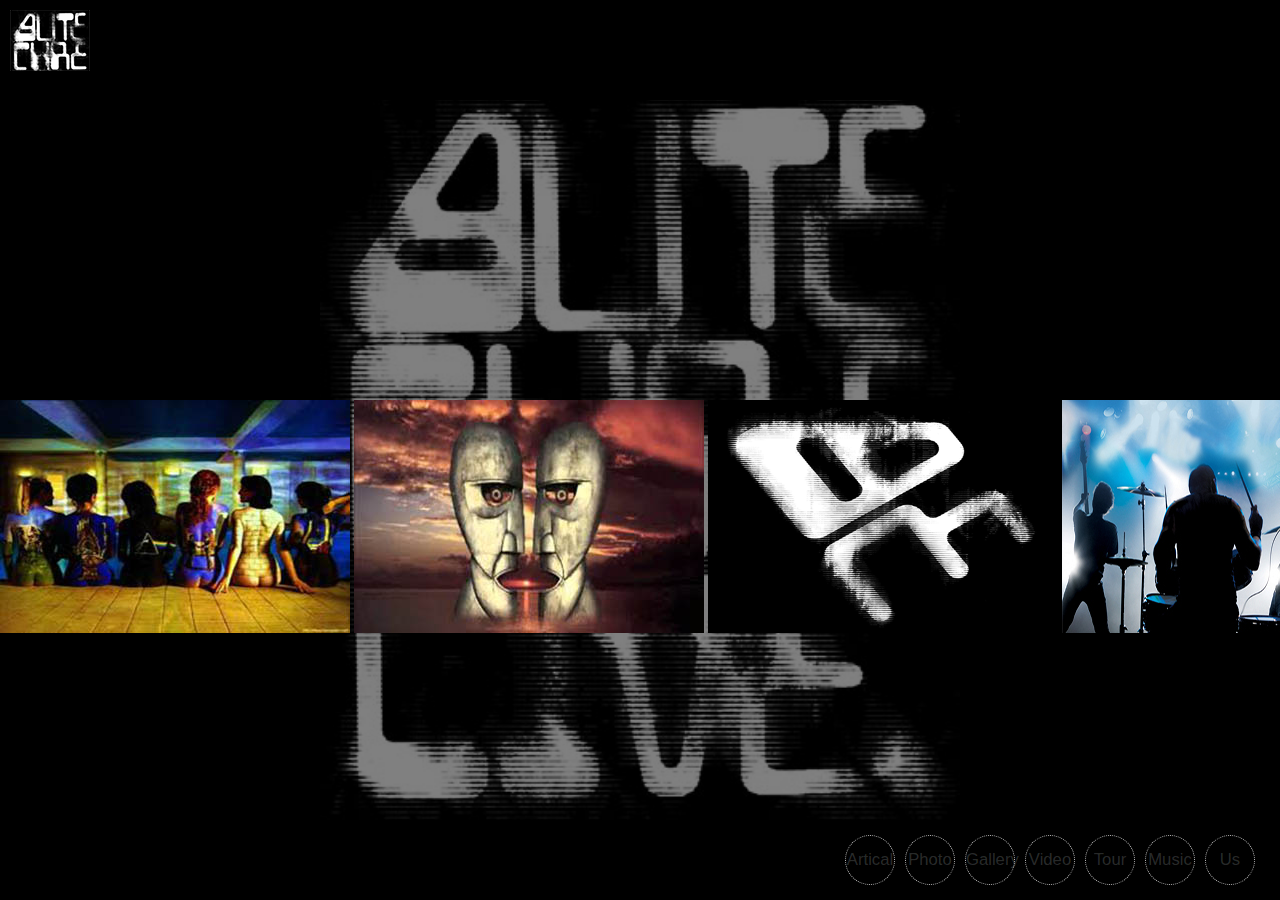
<file: unit_6/gallery/gallery.html>
<!DOCTYPE html>
<html>
<head>
	<title>Gallery</title>
	<link rel="stylesheet" type="text/css" href="../css/reset.css">
	<link rel="stylesheet" type="text/css" href="../css/gallerystyle.css">
</head>
<body>
	<header>
		<a href="http://oledino.github.io/unit_6/index.html"><img src="../images/logo.png" alt="Autechre logo">
		</a>
	</header>
	<div class="splash">
		<div id="container">
	    	<div class="photobanner">
		        <img class="first" src="../images/p1.jpg" alt="">
		        <img src="../images/p2.jpg" alt="">
		        <img src="../images/p3.jpg" alt="">
		        <img src="../images/p4.jpg" alt="">
				<img src="../images/p5.jpg" alt="">
		        <img src="../images/p6.jpg" alt="">
	    	</div>
  		</div>
  	</div>
	<footer>
		<div class="wrap-clearfix">
			<div>
				 <button class="nav">
					<a href="#">Us</a>
				</button>
			</div>
			<div>
			 	<button class="nav">
					<a href="#">Music</a>
				</button>
			</div>
			<div>
				<button class="nav">
					<a href="#">Tour</a>
				</button>
			</div>
			<div>
				<button class="nav">
					<a href="#">Video</a>
				</button>
			</div>
			<div>
				<button class="nav">
					<a href="http://oledino.github.io/unit_6/gallery/gallery.html">Gallery</a>
				</button>
			</div>
			<div>
				<button class="nav">
					<a href="#">Photo</a>
				</button>
			</div>
			<div>
				<button class="nav">
					<a href="#">Artical</a>
				</button>
			</div>
		</div>
	</footer>
</body>
</html>
</file>
<file: test/css/style.css>
@import url(https://fonts.googleapis.com/css?family=Josefin+Sans:400,600);
@import url(https://fonts.googleapis.com/css?family=Abril+Fatface);
@import url(https://fonts.googleapis.com/css?family=PT+Serif:700italic);

* { margin:0; padding:0; box-sizing:border-box; }

body {
/*	background-color: #5f5f5f;*/
/*	background-color: #fcfaf2;*/
/*	background-color: #e1e3e4;*/
/*	background-color: #202121;*/
/*	background-color: #d9d9d9;*/
/*	background-color: #fff */
	background-color: rgba(255,255,0.9);
	color: white;
}

header p {
	font-family: 'Abril Fatface', cursive;
	font-size: 4em;
	color: #202121;
	text-align: left;

}
h1{
	font-family: 'Josefin Sans', sans-serif;
	font-size: 4em;
	font-weight: 600;
	letter-spacing: 0.05em;
	color: rgba(255,255,0.9);
	text-align: center;
	margin-left: 50px;
	margin-right: 50px;
	
}

/*.logo {
	position: absolute;
	top:-9999px;
	left:-9999px;
	-webkit-transform: rotate(90deg);
  	-moz-transform: rotate(90deg);
  	-ms-transform: rotate(90deg);
  	-o-transform: rotate(90deg);
  	transform: rotate(90deg);
 }*/

#splash {
	background: url("../images/test.png") no-repeat center center fixed;
	background-size: 120%;
/*	height:700px;*/
	padding:160px 0;
	margin-top: 300px;
}
#author {
	font-family: 'Josefin Sans', sans-serif;
	font-size: 1em;
	font-weight: 400;
	letter-spacing: 0.04em;
	color: rgba(255,255,0.9);
	text-align: center;
	margin-top: 20px;
}
#about {
	
/*	font-family: 'Josefin Slab', serif;*/
	font-family: 'PT Serif', serif;
	font-style: italic;
	font-size: 1.2em;
	text-transform: capitalize;
	color: #202121;
	text-align: right;
	margin-right: 30px;
	line-height: 1.5em;
	margin-top: 100px;
}

#contact { 
	text-align: left;
	color: #202121;
	margin-left: 20px;
}
#country {
	font-family: 'Josefin Sans', sans-serif;
	font-style: none;
	font-size: 0.8em;
/*	line-height: */

}

a {
	color: #202121;
	font-family: 'Josefin Sans', sans-serif;
	font-size: 1em;
	font-weight: 400;

}
</file>
<file: unit_1/css/style.css>
body{
  background-color:black;
  color:white;
}
</file>
<file: unit_3/css/style.css>
* { margin:0; padding:0; box-sizing:border-box; }
body {
	font-family: Times, sans-serif;
	font-size: 20px;
}
h1{
	font-family: Arial, sans-serif;
	font-size: 54px;
	font-style: italic;
	color: orange;
}
.logo {
	font-family: Lucida console, monospace;
	font-size: 36px;
	font-weight: bold;
	color: black;
}
#splash {
	background-image: url("../images/spring.jpg");
	background-repeat:no-repeat;
	background-size:cover;
	height:90vh;
}
</file>
<file: unit_4/css/style.css>
@import url(https://fonts.googleapis.com/css?family=Josefin+Sans:400,600);
@import url(https://fonts.googleapis.com/css?family=Abril+Fatface);
@import url(https://fonts.googleapis.com/css?family=PT+Serif:700italic);

* { margin:0; padding:0; box-sizing:border-box; }

body {
/*	background-color: #5f5f5f;*/
/*	background-color: #fcfaf2;*/
/*	background-color: #e1e3e4;*/
	background-color: #202121;
	color: white;
}

header p {
	font-family: 'Abril Fatface', cursive;
	font-size: 4em;
	color: #ffffff;
	text-align: left;

}
h1{
	font-family: 'Josefin Sans', sans-serif;
	font-size: 4em;
	font-weight: 600;
	letter-spacing: 0.05em;
	color: white;
	text-align: center;
	margin-left: 50px;
	margin-right: 50px;
	
}


#splash {
	background: url("../images/spring.png") no-repeat center center fixed;
	background-size: 120%;
/*	height:700px;*/
	padding:160px 0;
	margin-top: 300px;
}
#author {
	font-family: 'Josefin Sans', sans-serif;
	font-size: 1em;
	font-weight: 400;
	letter-spacing: 0.04em;
	color: white;
	text-align: center;
	margin-top: 20px;
}
#about {
	
/*	font-family: 'Josefin Slab', serif;*/
	font-family: 'PT Serif', serif;
	font-style: italic;
	font-size: 1.2em;
	text-transform: capitalize;
	color: white;
	text-align: right;
	margin-right: 30px;
	line-height: 1.5em;
	margin-top: 100px;
}

#contact { 
	text-align: left;
	color: white;
	margin-left: 20px;
}
#country {
	font-family: 'Josefin Sans', sans-serif;
	font-style: none;
	font-size: 0.8em;
/*	line-height: */

}

a {
	color: white;
	font-family: 'Josefin Sans', sans-serif;
	font-size: 1em;
	font-weight: 400;

}
</file>
<file: unit_8/css/style.css>
@import url(https://fonts.googleapis.com/css?family=Josefin+Sans:400,600);
@import url(https://fonts.googleapis.com/css?family=Raleway:500);
@import url(https://fonts.googleapis.com/css?family=Yantramanav:400,300);
@import url(https://fonts.googleapis.com/css?family=Josefin+Slab);
@import url(https://fonts.googleapis.com/css?family=Merriweather:400,700);
@import url(https://fonts.googleapis.com/css?family=Lato:400,300);
@import url(https://fonts.googleapis.com/css?family=Stoke:400,300);

* {
 	padding: 0;
 	margin: 0;
  	box-sizing: border-box;
}


body {
	margin: 0;
	width: 100%;
  	padding: 0;
/*  	background-color: #fff;*/
  	display: block;
  	font-size: 16px;
  	height: 100%;
  	background: #f2f2f2;
 /* 	overflow: hidden;*/
}

header {
	/*overflow: hidden;*/
	background: white;
	transition-duration:.5s;
	position: relative;
	height: 7em;
	/*-webkit-box-shadow: 0px 10px 7px rgba(0,0,0,0.2), 0px 20px 10px rgba(0,0,0,0.1);
     -moz-box-shadow: 0px 10px 7px rgba(0,0,0,0.2), 0px 20px 10px rgba(0,0,0,0.1);
          box-shadow: 0px 10px 7px rgba(0,0,0,0.2), 0px 20px 10px rgba(0,0,0,0.1);*/
}

header:hover {
	-webkit-box-shadow: 0px 10px 7px rgba(0,0,0,0.2), 0px 20px 10px rgba(0,0,0,0.1);
     -moz-box-shadow: 0px 10px 7px rgba(0,0,0,0.2), 0px 20px 10px rgba(0,0,0,0.1);
          box-shadow: 0px 10px 7px rgba(0,0,0,0.2), 0px 20px 10px rgba(0,0,0,0.1);
}


ul{
    list-style-type: none;
    margin: 0;
    padding: 0;
}


.responsive-menu a {
	color: #d9d9d9;/*#a8a8a8*/
	float:left;
	font-family: 'Josefin Sans', sans-serif;
	font-weight: 400;
	/*z-index: 0;*/
	letter-spacing: 1px;
	text-decoration: none;
	text-align: center;
	font-size: 1.2em;
	width: 20%;
	padding: 25px;
	overflow: hidden;
	background-color:rgba(0,0,0,0.8);/*#f39355#1c1c1c*/
	/*position: absolute;*/
}

.responsive-menu  a:hover{
	color:#666;/*#777*/
	background: #f2f2f2;
}


/*.logo {
	
	display: block;
	border-top: 5px solid #1c1c1c;
}*/

.logo a{
	float:left;
	padding: 20px 0 25px 60px;
	display: block;
}



#webname {
	font-family: 'Stoke', serif; 
	font-weight: 300; 
	font-size: 0.9em;
	color:#959595;
	width: 250px;
	display:block;
	float: left;
	margin-left: 20px;
	padding-top: 60px;
	padding-bottom: 20px;
}

.clearfix:after {
	visibility: hidden;
	display: block;
	content: "";
	clear: both;
}
.mobile-nav {
	float: right;
	padding: 55px 70px 60px 0;
	cursor: pointer;
}


.menu-btn div {
	position: absolute;
	left: 100%;
	top: 64%;
	/*padding-right: 20px;*/
	margin-top: -0.50em;
	line-height: 1.2;
	font-size: 18px;
	font-weight: 200;
	vertical-align: middle;
	z-index: 99;
	/*height: 20em;*/
	}
 
.menu-btn span {
	display: block;
	width: 30px;
	height: 4px;
	margin: 4px 0;
	background:#959595 ;/*f39355#777*/
	z-index: 99;
	}
 
.responsive-menu{
/*	position:fixed;*/
	top:0;
	width:100%;
	z-index: -1;
	position: absolute;
	overflow: hidden;
	background: #fff;

}
 
.expand {
	margin-top:4em;
}

#contanier {
	width:100%;
	height: 42em;
	display: block;
	padding-top: 200px;
	background: #f2f2f2;
	/*z-index: 0;*/
	position: relative;
	overflow: hidden;
	margin-top: 0;
}


#slider {
	padding-top: 70px;
	display: block;
	float:right;
	margin-right: 70px;
	margin-right: 30px;
}

.center-title {
	font-family: 'Josefin Slab', serif;
  	font-size: 2.5em;
  	font-weight: 400;
  	line-height: 1.5em;
  	color:#666;
	display:block;
	width: 80%;
/*	height: auto;*/
	float:right;
	text-align: center;
	overflow: hidden;
	padding-top: 50px;
}

.center-title:first-letter {
	
	font-size: 3em;
  	font-weight: 400;
  	color:#241f21;
}


.nav-down a{
	width: 100%;
	height: 5em;
	display: block;
	text-decoration: none;
	overflow: hidden;
	background-color:#f2f2f2; ;/*#444b5d#292d35#3f3f3f*/
	margin: auto;
	font-family: 'Josefin Sans', sans-serif;
	/*font-family: 'Lato', sans-serif;
	font-family: 'Raleway', sans-serif;*/
 	font-weight: 400;
  	color:#959595 ;/*#666*/
  	font-size: 1.2em;
  	line-height: 1.2em;
	text-transform: capitalize;
	padding:30px;
	text-align: center;

}

.my_container {
	width: 100%;
	display: block;
	overflow: hidden;
	background-color: #fff;
/*	padding: 20em;*/
}

.my_container ul {
	list-style: none;
	width:70%;
	margin: 5em auto;
 /* margin: 0 0 0 0;*/
  	padding: 0 0 0 0;
  	clear: both;
}

.my_container ul .block {
	width: 25%;
	height: auto;
	position: relative;
	float: left;
/*  margin: 0 0 0 0;*/
    margin-bottom: 4em;
    padding: 0 0 25% 0;
    transition: 0.8s ease;
}

.my_container ul li.block:hover span, li.block.hover{
  	height: 50%;
}

.my_container ul .block img {
	max-width: none;
	width: 100%;
	position: absolute;
	top: 0;
	left: 0;
}
.my_container ul .block span {
	width: 100%;
	height: 3rem;
	line-height: 3rem;
	position: absolute;
	bottom: 0;
	left: 0;
	padding: 0 1rem;
	font-size: 1.3rem;
	font-family: 'Josefin Sans', sans-serif;
	font-weight: 400;
	color: #fff;
	background: rgba(0, 0, 0, 0.5);
  /*transition: 0.8s ease;*/
}

.my_container ul .block span p{
	font-family: 'Josefin Sans', sans-serif;
	font-weight: 400;
	font-size: 1.3rem;
	color: #fff;
	text-align: center;
}



@media screen and (max-width: 1280px) {
  	.my_container ul .block {
	    width: 33.3%;
	    padding-bottom: 33.33%;
	}

}


@media screen and (max-width: 1024px) {
    .my_container ul .block {
	    width: 50%;
	    padding-bottom: 50%;
	}
}
@media screen and (max-width: 600px) {

	#contanier {
		width:100%;
		height: 42em;
		display: block;
		padding-top: 180px;
		background: #f2f2f2;
		/*z-index: 0;*/
		position: relative;
		overflow: hidden;
		margin-top: 0;
	}

  .my_container ul .block {
	    width: 100%;
	    padding-bottom: 100%;
	}
}

@media only screen and (max-width: 800px) {
	header {
		background:#fff;
		transition-duration:.5s;
		position: relative;
		display: block;
		overflow: hidden;
/*	-webkit-box-shadow: 0px 10px 7px rgba(0,0,0,0.2), 0px 20px 10px rgba(0,0,0,0.1);
     -moz-box-shadow: 0px 10px 7px rgba(0,0,0,0.2), 0px 20px 10px rgba(0,0,0,0.1);
          box-shadow: 0px 10px 7px rgba(0,0,0,0.2), 0px 20px 10px rgba(0,0,0,0.1);*/
	}

	header:hover {
		-webkit-box-shadow: 0px 10px 7px rgba(0,0,0,0.2), 0px 20px 10px rgba(0,0,0,0.1);
	    -moz-box-shadow: 0px 10px 7px rgba(0,0,0,0.2), 0px 20px 10px rgba(0,0,0,0.1);
	    box-shadow: 0px 10px 7px rgba(0,0,0,0.2), 0px 20px 10px rgba(0,0,0,0.1);
	}
	

	.responsive-menu a {
		float:none;
		display: block;
		width:100%;
		color: #d9d9d9;
		font-family: 'Josefin Sans', sans-serif;
		font-weight: 400;
		letter-spacing: 1px;
		text-decoration: none;
		text-align: center;a
		font-size: 1.2em;
		border-bottom: 1px dotted gray;
		background-color:rgba(0,0,0,0.8);/*#f39355*/
		padding: 45px;
	}



	.mobile-nav {
		float: right;
		padding: 55px 60px 60px 0;
/*	padding: 30px;
*/
	}


	#contanier {
		width:100%;
		height: 42em;
		display: block;
		background: #f2f2f2;
		position: relative;
		overflow: hidden;
		margin-top: 0;
}

	.center-title {
		float: left;
		color:#666;
		text-align: center;
		margin-top: 0;
		width: 100%;
		overflow: hidden;
		display: block;
		text-align: center;
		font-size: 2.5em;
		padding-left: 50px;
		padding-right: 50px;
	}



	.expand {
		margin-top: 34em;
	}

	#slider {
		display:none;
	} 	

	.my_container ul .block {
    width: 50%;
    padding-bottom: 50%;
  }

  
}

@media screen and (max-width: 480px) {

  
	#contanier {
		width:100%;
		height: 42em;
		display: block;
		padding-top: 100px;
		background: #f2f2f2;
		position: relative;
		overflow: hidden;
		margin-top: 0;
	}

	#webname {
		display: none;
	}	

	#slider {
		display:none;
	} 

	.my_container ul .block {
	    width: 100%;
	    padding-bottom: 100%;
	}

	.my_container ul .block img {
		max-width: none;
		width: 100%;
		position: absolute;
		top: 0;
		left: 0;
	}

}

@media screen and (max-width: 360px) {
	.my_container ul .block {
	    width: 100%;
	    padding-bottom: 100%;
	}

	.my_container ul .block img {
	    max-width: none;
	    width: 100%;
	    position: absolute;
	  	top: 0;
	  	left: 0;
	}
}


@media only screen and (max-device-width: 480px){ 


    /*/iPhone 6 and iPhone 6+ portrait and landscape*/
   
	header {
		background:#fff;
		transition-duration:.5s;
		position: relative;
		display: block;
		overflow: hidden;
		height: 5.5em;
	}

	
	.responsive-menu a {
		float:none;
		display: block;
		width:100%;
		color: #d9d9d9;
		font-family: 'Josefin Sans', sans-serif;
		font-weight: 400;
		letter-spacing: 1px;
		text-decoration: none;
		text-align: center;
		font-size: 1.2em;
		border-bottom: 1px dotted gray;
		background-color:rgba(0,0,0,0.8);/*#f39355*/
		padding: 30px;
	}


	
	.logo a{
		float:left;
		padding: 10px 0 15px 10px;
	}

	.mobile-nav {
		float: right;
		padding: 35px 30px 15px 0;
	}


	#webname {
		display: none;
	}

	#contanier {
		width:100%;
		height: 18em;
		display: block;
		padding-top: 25px;
		padding-bottom: 100px;
		background: #f2f2f2;
		position: relative;
		overflow: hidden;
	}


	.center-title {
		float: left;
		padding-left: 20px;
		padding-right: 20px;
		padding-top: 50px;
		color:#666;
		text-align: center;
		line-height: 1.25em;
		margin-top: 0;
		width: 100%;
		overflow: hidden;
		display: block;
		font-size: 1.75em;
	}

	.center-title:first-letter {
		font-size: 2em;
	  	font-weight: 400;
	  	color:#241f21;
	}

	.expand {
		margin-top: 25em;
	}

	#slider {
		display:none;
		margin-top: 0;
	} 	
  
	.my_container ul .block {
	    width: 100%;
	    padding-bottom: 100%;
	    margin-bottom: 3em;
	}


}



/*@media all and (min-width: 400px) and (max-width: 480px) {
}*/
</file>
<file: unit_6/css/gallerystyle.css>
@import url(https://fonts.googleapis.com/css?family=Oxygen:700);
* { margin:0; padding:0; box-sizing:border-box; }

html, body {
  height: 100%;
}
body {
  background-color: black;
  font-family:'Oxygen', sans-serif;
  font-size: 16px;
  margin: 0 auto;
}

header, footer {
  position:fixed;
  width:100%;
  height:5em;
  background-color: black;
}

header  {
  top:0;
  padding-left: 10px;
  padding-top: 10px;
}

footer {
  bottom:0;
  padding-right: 20px;
  text-align: right;
  padding-top: 10px;
}



button a{
/*  color:rgba(0,0,0,0.2);*/
  color:rgba(209,219,221,0.2);
  text-decoration: none;
  font-size: 1.25em;
}

button a:hover{
  color:white;
}


#container {
  width: 100%;
  overflow: hidden;
  margin: 300px auto;
}

.clearfix:after {
  visibility:  hidden;
  display: block;
  content: "";
  clear: both;
  height:0;
}

.nav {
  display: block;
  margin:5px;
  float: right;
  border-radius: 100px;
  border: 1px dotted #c0c0c0;
  background-color: transparent;
  text-align: center;
  width:50px;
  height:50px;
}

.splash {
  background: url(../images/autechre.png);
  background-repeat:no-repeat;
  background-position: center;
  background-size: 50%;
  position: fixed;
  max-width: 100%;
  margin-top: 100px;

}

.photobanner {
    height: 14.563em;
    width: 221.875em;

}
/*keyframe animations*/
.first {
    -webkit-animation: bannermove 60s linear infinite;
       -moz-animation: bannermove 60s linear infinite;
        -ms-animation: bannermove 60s linear infinite;
         -o-animation: bannermove 60s linear infinite;
            animation: bannermove 60s linear infinite;
}
 
 @keyframes "bannermove" {
 0% {
    margin-left: 0px;
 }
 100% {
    margin-left: -2125px;
 }
 
}
 
@-moz-keyframes bannermove {
 0% {
   margin-left: 0px;
 }
 100% {
   margin-left: -2125px;
 }
 
}
 
@-webkit-keyframes "bannermove" {
 0% {
   margin-left: 0px;
 }
 100% {
   margin-left: -2125px;
 }
 
}
 
@-ms-keyframes "bannermove" {
 0% {
   margin-left: 0px;
 }
 100% {
   margin-left: -2125px;
 }
 
}
 
@-o-keyframes "bannermove" {
 0% {
   margin-left: 0px;
 }
 100% {
   margin-left: -2125px;
 }
</file>
